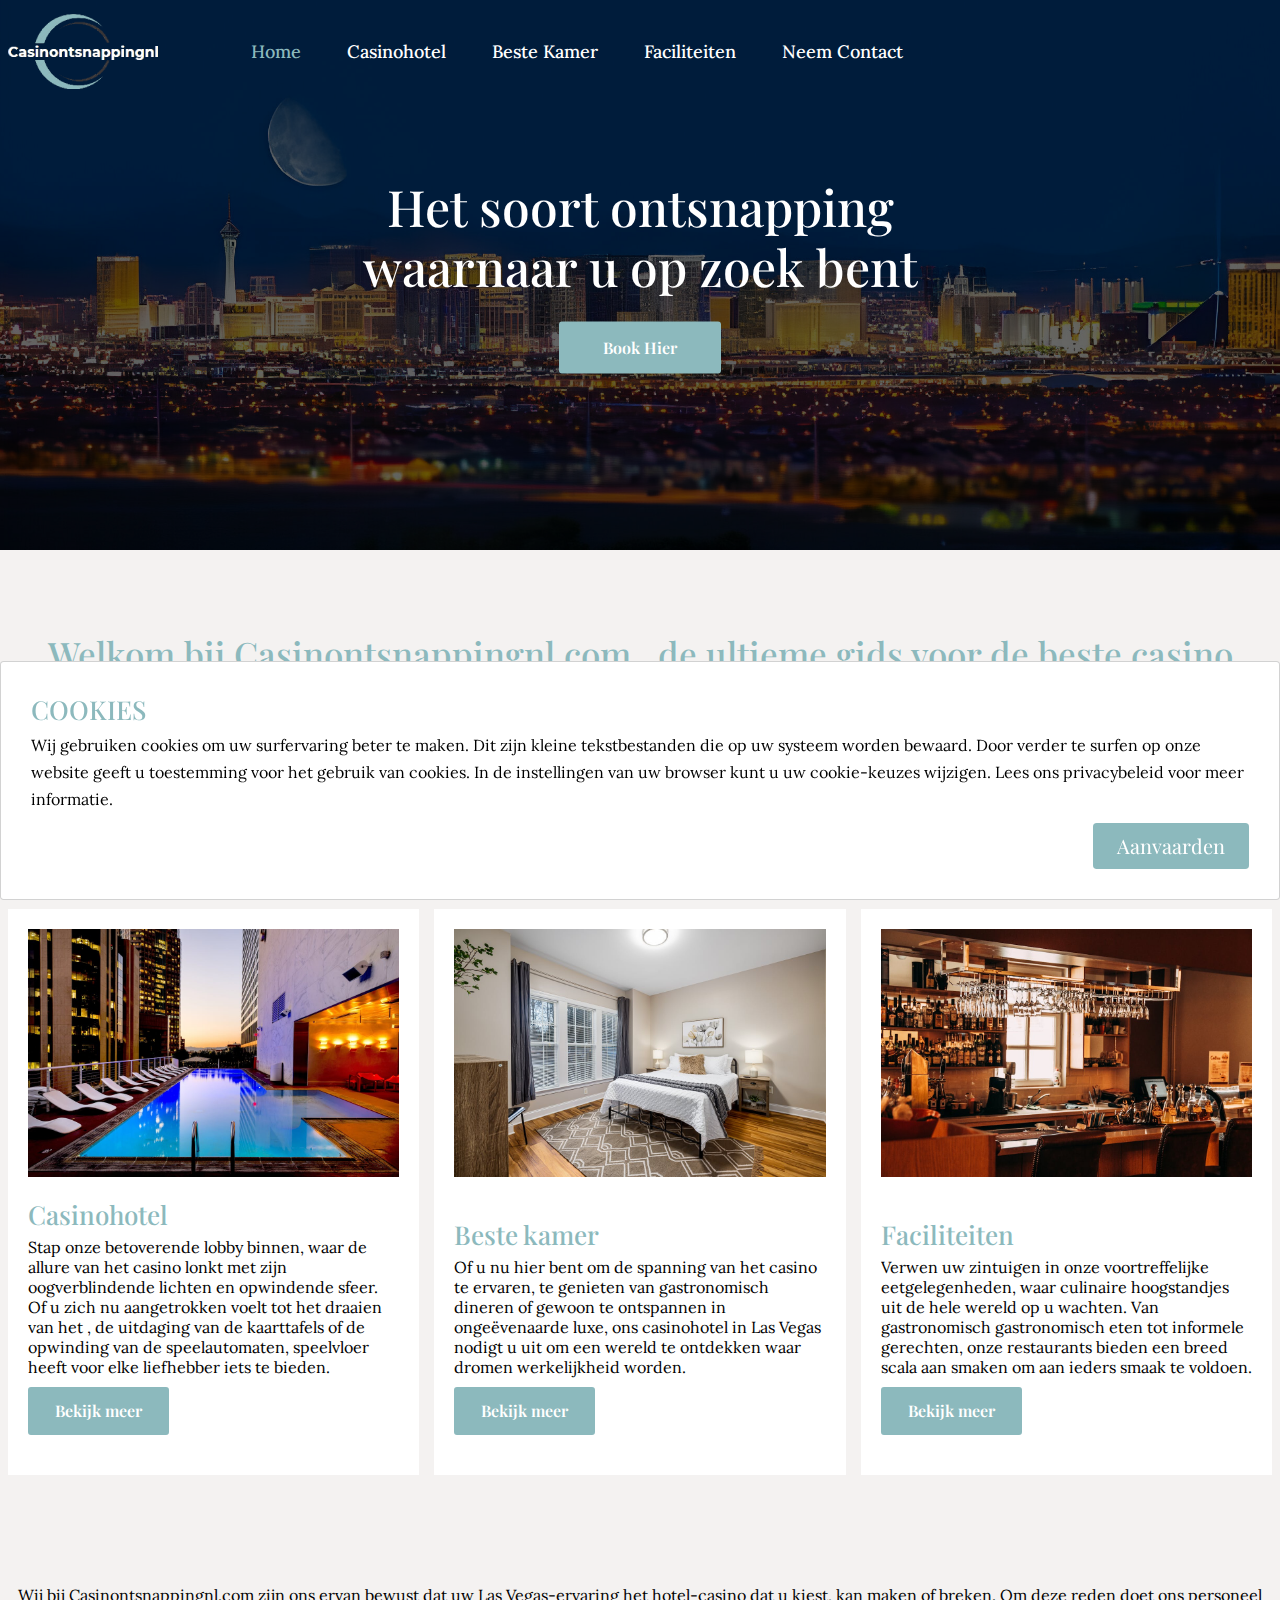
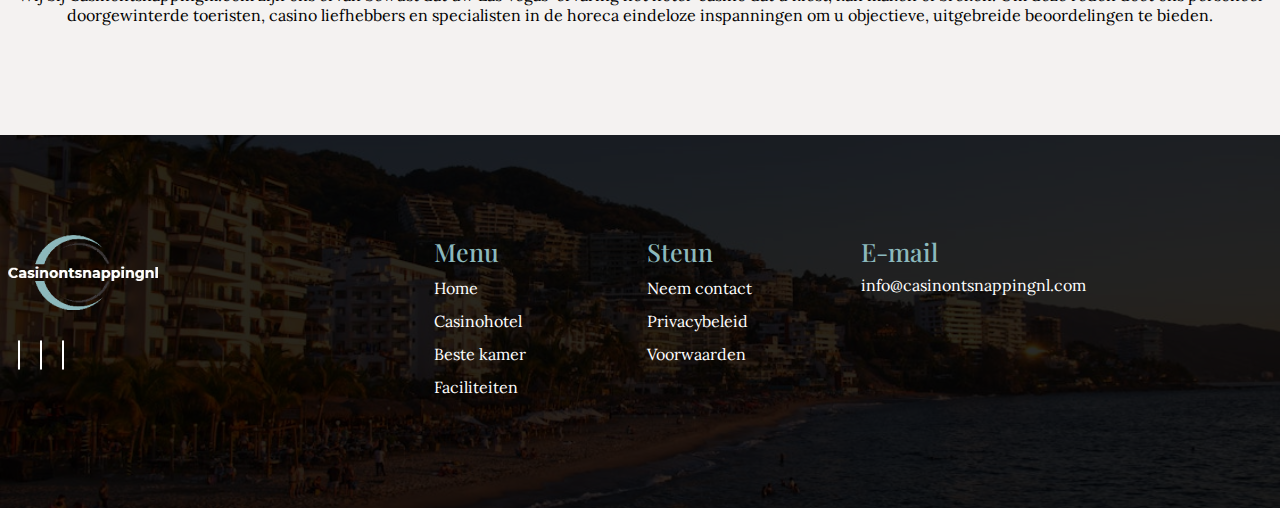
<file: index.html>
<!doctype html>
<html lang="en">

<head>
  <meta charset="utf-8">
  <meta name="viewport" content="width=device-width, initial-scale=1">
  <link rel="stylesheet" href="https://cdnjs.cloudflare.com/ajax/libs/font-awesome/6.4.0/css/all.min.css"
    integrity="sha512-iecdLmaskl7CVkqkXNQ/ZH/XLlvWZOJyj7Yy7tcenmpD1ypASozpmT/E0iPtmFIB46ZmdtAc9eNBvH0H/ZpiBw=="
    crossorigin="anonymous" referrerpolicy="no-referrer" />
  <link href="https://fonts.googleapis.com/css2?family=Playfair+Display:ital,wght@0,400..900;1,400..900&display=swap"
    rel="stylesheet">
  <link href="https://fonts.googleapis.com/css2?family=Lora:ital,wght@0,400..700;1,400..700&display=swap"
    rel="stylesheet">
  <link rel="stylesheet" href="css/bootstrap.css">
  <link rel="stylesheet" href="css/style.css">
  <link rel="stylesheet" href="css/responsive.css">
  <link rel="icon" href="images/favicon.png" type="image/x-icon">
  <title>Home</title>
</head>

<body>
  <!-- site-header start -->
  <header class="site-header">
    <div class="container">
      <div class="headerflex">
        <div class="site-logo">
          <a href="index.html"><img src="images/header-logo.png" alt="site-logo"></a>
        </div>

        <nav class="site-nav">
          <ul>
            <li><a href="index.html" class=" menu active">Home</a></li>
            <li><a href="casino-hotel.html">Casinohotel</a></li>
            <li><a href="best-room.html"> Beste kamer</a></li>
            <li><a href="facilities.html"> Faciliteiten</a></li>
            <li><a href="contact-us.html">Neem contact </a></li>
            <li class="closed-menu">
              <a href="#">×</a>
            </li>
          </ul>
        </nav>
      </div>

      <div class="menu-toggle">
        <div class="bar-1"></div>
        <div class="bar-2"></div>
        <div class="bar-3"></div>
      </div>


    </div>
  </header>
  <!-- site header end -->

  <!-- site banner start -->
  <div class="homebanner banner">
    <div class="container">
      <div class="row">
        <div class="col-12">
          <div class="bannertitle">
            <h1>Het soort ontsnapping waarnaar u op zoek bent
            </h1>
            <div class="primary-btn top">
              <a href="https://www.booking.com/index.html?aid=8073942" target="_blank">Book Hier</a>
            </div>
          </div>
        </div>
      </div>
    </div>

  </div>
  <!-- site banner end -->

  <!-- site toptext start -->
  <div class="toptext home">
    <div class="container">
      <div class="row">
        <div class="col-12">
          <h2>Welkom bij Casinontsnappingnl.com , de ultieme gids voor de beste casino hotel recensies
            in Las Vegas!</h2>
          <p>Bent u op zoek naar de ideale casino hotel ervaring voor een reis naar de heldere stad Las
            Vegas? Je kunt nergens anders kijken! Uw one-stop-shop voor diepgaande evaluaties,
            voorkennis en professionele suggesties om ervoor te zorgen dat uw reis naar Las Vegas
            niets minder dan spectaculair is, is Casinontsnappingnl.com.</p>
          <p>In onze rapporten vindt u alles wat u moet weten, inclusief de kwaliteit van de faciliteiten en
            accommodatie. We behandelen elk aspect en geven u een overzicht van de voor- en
            nadelen van elk hotel-casino.
          </p>
        </div>
      </div>
    </div>
  </div>
  <!-- site toptext end -->

  <!-- site homecard start -->
  <div class="homecard">
    <div class="container">
      <div class="row">
        <div class="col-lg-4 col-md-6 col-sm-12">
          <div class="homecard-card">
            <div class="homecard-inner">
              <a href="casino-hotel.html"><img src="images/homecard1.jpeg" alt="homecard1"></a>
              <div class="homecard-content">
                <h3>Casinohotel</h3>
                <p>Stap onze betoverende lobby binnen, waar de allure van het casino lonkt met zijn oogverblindende
                  lichten en opwindende sfeer. Of u zich nu aangetrokken voelt tot het draaien van het , de uitdaging
                  van de kaarttafels of de opwinding van de speelautomaten, speelvloer heeft voor elke liefhebber iets
                  te bieden.</p>
                <div class="primary-btn">
                  <a href="casino-hotel.html" target="_blank">Bekijk meer</a>
                </div>
              </div>
            </div>
          </div>
        </div>
        <div class="col-lg-4 col-md-6 col-sm-12">
          <div class="homecard-card">
            <div class="homecard-inner">
              <a href="best-room.html"><img src="images/homecard2.jpeg" alt="homecard2"></a>
              <div class="homecard-content">
                <h3>Beste kamer</h3>
                <p>Of u nu hier bent om de spanning van het casino te ervaren, te genieten van gastronomisch dineren of
                  gewoon te ontspannen in ongeëvenaarde luxe, ons casinohotel in Las Vegas nodigt u uit om een wereld te
                  ontdekken waar dromen werkelijkheid worden.</p>
                <div class="primary-btn">
                  <a href="best-room.html" target="_blank">Bekijk meer</a>
                </div>
              </div>
            </div>
          </div>
        </div>
        <div class="col-lg-4 col-md-6 col-sm-12">
          <div class="homecard-card">
            <div class="homecard-inner">
              <a href="facilities.html"><img src="images/homecard3.jpeg" alt="homecard3"></a>
              <div class="homecard-content">
                <h3>Faciliteiten</h3>
                <p>Verwen uw zintuigen in onze voortreffelijke eetgelegenheden, waar culinaire hoogstandjes uit de hele
                  wereld op u wachten. Van gastronomisch gastronomisch eten tot informele gerechten, onze restaurants
                  bieden een breed scala aan smaken om aan ieders smaak te voldoen.</p>
                <div class="primary-btn">
                  <a href="facilities.html" target="_blank">Bekijk meer</a>
                </div>
              </div>
            </div>
          </div>
        </div>
      </div>
    </div>
  </div>
  <!-- site homecard end -->

  <!-- site toptext start -->
  <div class="toptext bottom">
    <div class="container">
      <div class="row">
        <div class="col-12">
          <p> <!-- site toptext start -->
          <div class="toptext">
            <div class="container">
              <div class="row">
                <div class="col-12">
                  <p>Wij bij Casinontsnappingnl.com zijn ons ervan bewust dat uw Las Vegas-ervaring het
                    hotel-casino dat u kiest, kan maken of breken. Om deze reden doet ons personeel
                    doorgewinterde toeristen, casino liefhebbers en specialisten in de horeca eindeloze
                    inspanningen om u objectieve, uitgebreide beoordelingen te bieden.</p>
                </div>
              </div>
            </div>
          </div>
          <!-- site toptext end -->
        </div>
      </div>
    </div>
  </div>
  <!-- site toptext end -->

  <!-- site footer start -->
  <div class="footer">
    <div class="container">
      <div class="row">
        <div class="col-lg-4 col-md-4 col-sm-12">
          <div class="footer-logo">
            <a href="index.html"><img src="images/header-logo.png" alt="footerlogo" class="img-fluid"></a>
          </div>
          <div class="social-signals">
            <i class="fa-brands fa-facebook-f"></i>
            <i class="fa-brands fa-instagram"></i>
            <i class="fa-brands fa-twitter"></i>
          </div>
        </div>
        <div class="col-lg-2 col-md-2 col-sm-12">
          <div class="footer-links">
            <h3>Menu</h3>
            <ul>
              <li><a href="index.html">Home</a></li>
              <li><a href="casino-hotel.html">Casinohotel</a></li>
              <li><a href="best-room.html"> Beste kamer </a></li>
              <li><a href="facilities.html"> Faciliteiten</a></li>
            </ul>
          </div>
        </div>
        <div class="col-lg-2 col-md-2 col-sm-12">
          <div class="footer-links">
            <h3>Steun</h3>
            <ul>
              <li><a href="contact-us.html">Neem contact </a></li>
              <li><a href="privacy-policy.html">Privacybeleid</a></li>
              <li><a href="terms-conditions.html">Voorwaarden</a></li>
            </ul>
          </div>
        </div>
        <div class="col-lg-4 col-md-4 col-sm-12">
          <div class="footer-adresse">
            <h3>E-mail</h3>
            <div class="footer-mails">
              <div class="mails-names">
                <i aria-hidden="true" class="fas fa-envelope"></i><a href="mailto:info@casinontsnappingnl.com">
                  info@casinontsnappingnl.com</a>
              </div>
            </div>
          </div>
        </div>
      </div>
    </div>
  </div>
  <!-- site footer end -->

  <!--cookies start -->
  <div class="card cookie-alert show">
    <div class="card-body p-5">
      <h3>COOKIES</h3>
      <p>Wij gebruiken cookies om uw surfervaring beter te maken. Dit zijn kleine tekstbestanden die
        op uw systeem worden bewaard. Door verder te surfen op onze website geeft u
        toestemming voor het gebruik van cookies. In de instellingen van uw browser kunt u uw
        cookie-keuzes wijzigen. Lees ons privacybeleid voor meer informatie.</p>
      <div class="btn-toolbar justify-content-end">
        <a href="#" class="btn btn-primary accept-cookies">Aanvaarden</a>
      </div>
    </div>
  </div>
  <!--cookies end -->


  <script src="js/bootstrap.js"></script>
  <script src="js/jquery.js"></script>
  <script src="js/owl.carousel.js"></script>


  <script>
    $(document).ready(function () {
      $(".menu-toggle").click(function () {
        $("body").addClass("toggle");
      });
    });

    $(document).ready(function () {
      $(".closed-menu").click(function () {
        $("body").removeClass("toggle");
      });
    });
  </script>

  <script>
    $(document).ready(function () {
      $(window).scroll(function () {
        var header = $("header");
        header.toggleClass("sticky", $(window).scrollTop() > 0);
      });
    });
  </script>

  <script>
    (function () {
      "use strict";

      var cookieAlert = document.querySelector(".cookie-alert");
      var acceptCookies = document.querySelector(".accept-cookies");

      cookieAlert.offsetHeight;

      if (!getCookie("acceptCookies")) {
        cookieAlert.classList.add("show");
      }

      acceptCookies.addEventListener("click", function () {
        setCookie("acceptCookies", true, 60);
        cookieAlert.classList.remove("show");
      });
    })();


    function setCookie(cname, cvalue, exdays) {
      var d = new Date();
      d.setTime(d.getTime() + (exdays * 24 * 60 * 60 * 1000));
      var expires = "expires=" + d.toUTCString();
      document.cookie = cname + "=" + cvalue + ";" + expires + ";path=/";
    }

    function getCookie(cname) {
      var name = cname + "=";
      var decodedCookie = decodeURIComponent(document.cookie);
      var ca = decodedCookie.split(';');
      for (var i = 0; i < ca.length; i++) {
        var c = ca[i];
        while (c.charAt(0) === ' ') {
          c = c.substring(1);
        }
        if (c.indexOf(name) === 0) {
          return c.substring(name.length, c.length);
        }
      }
      return "";
    }
  </script>



</body>

</html>
</file>
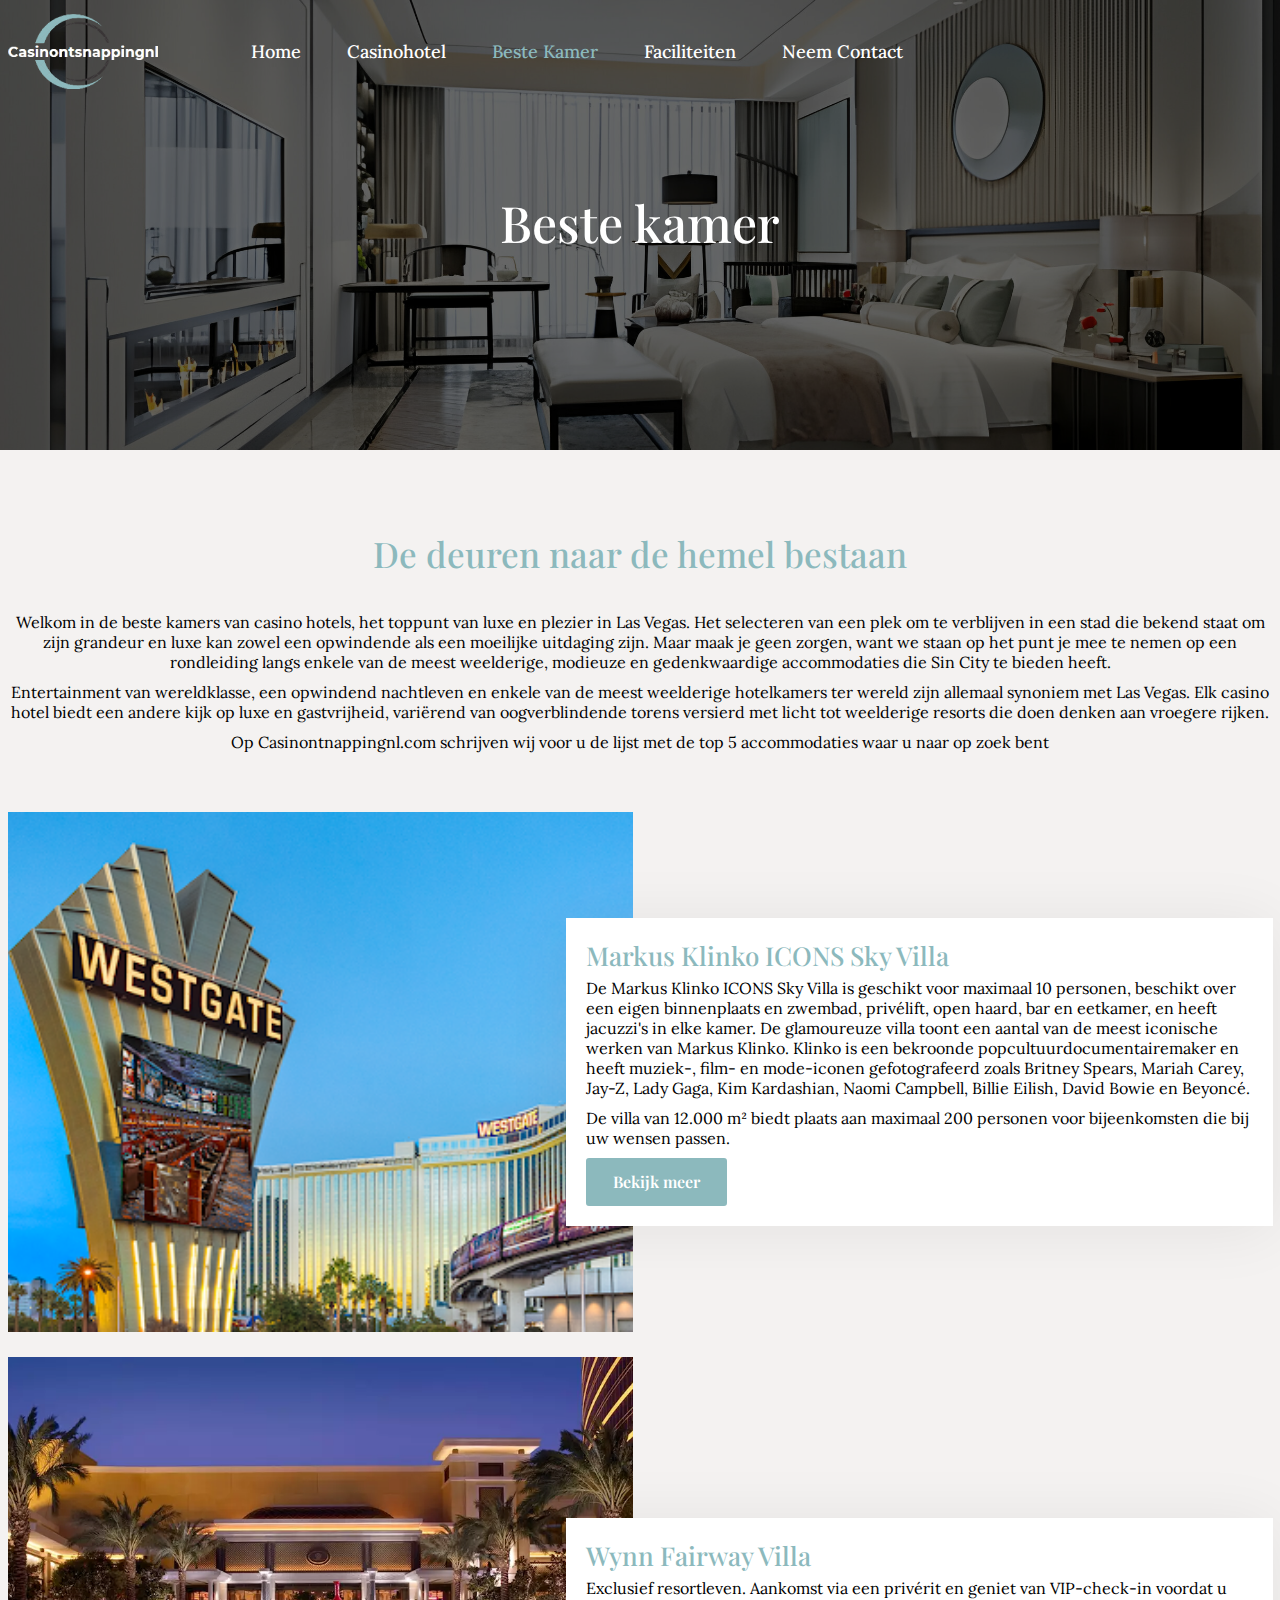
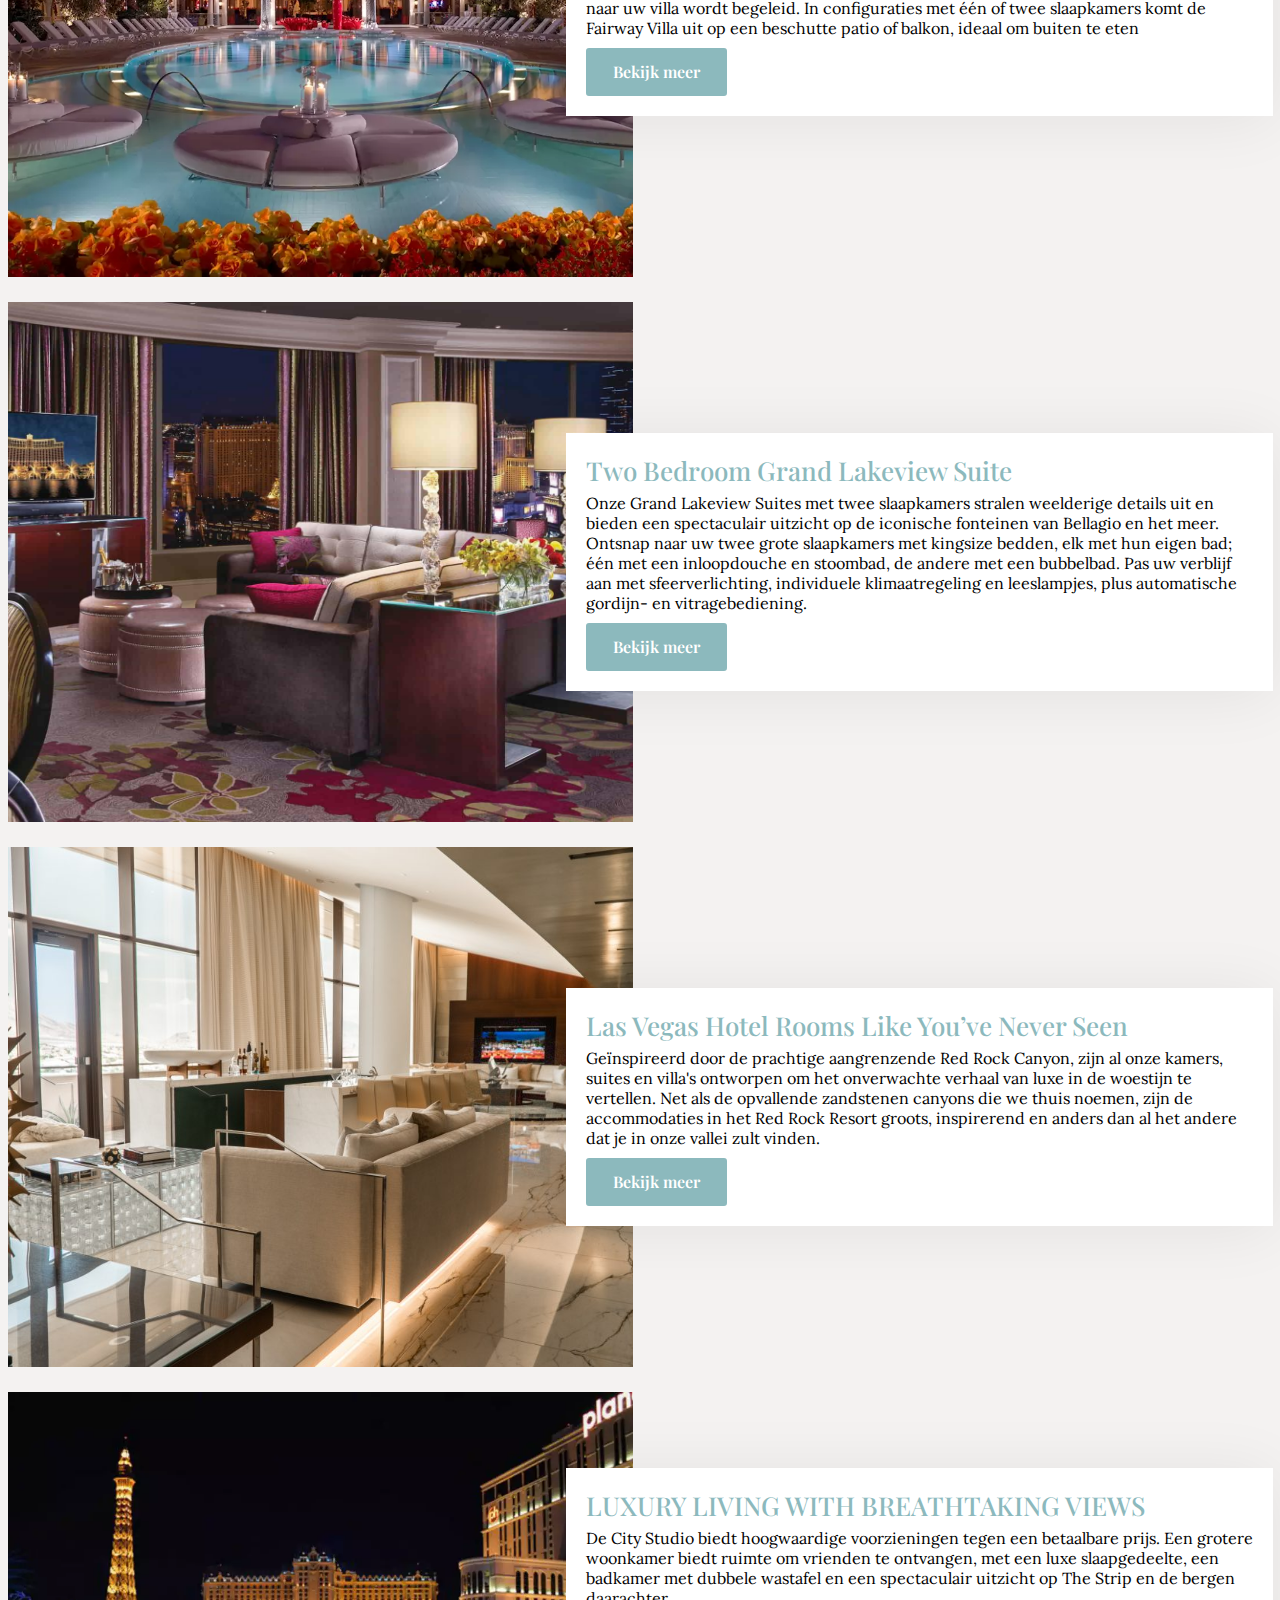
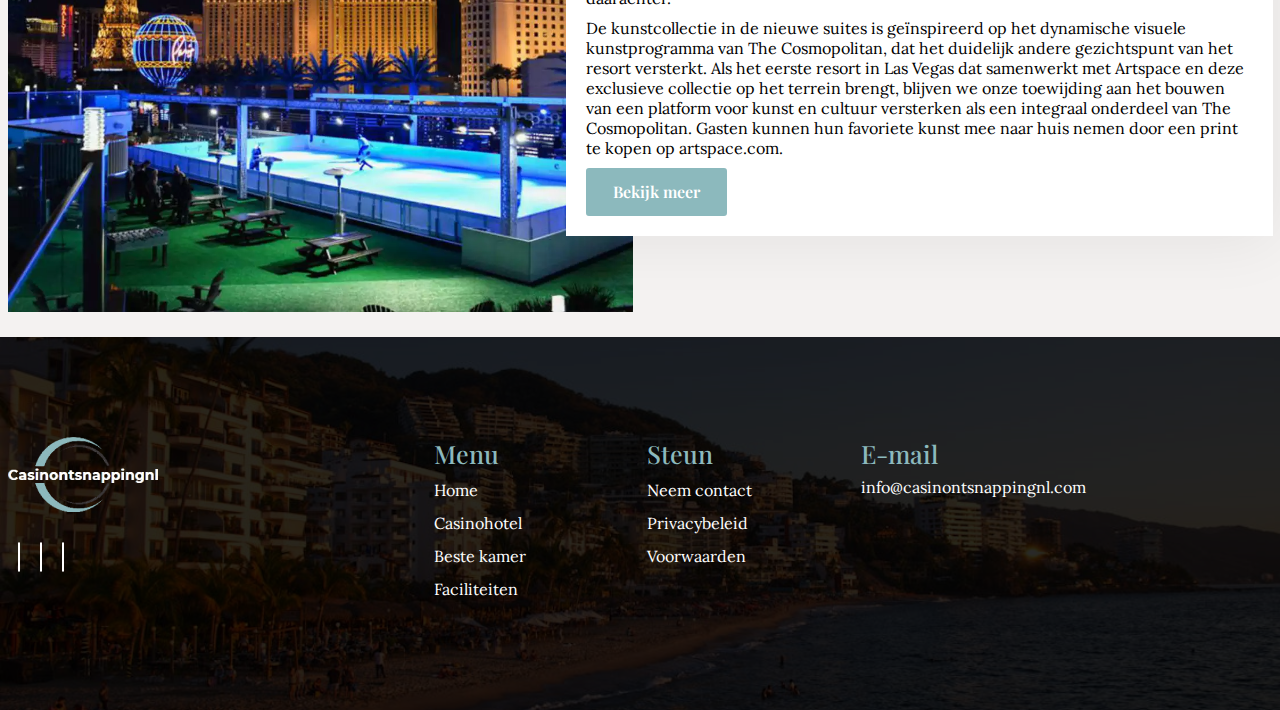
<file: best-room.html>
<!doctype html>
<html lang="en">

<head>
    <meta charset="utf-8">
    <meta name="viewport" content="width=device-width, initial-scale=1">
    <link rel="stylesheet" href="https://cdnjs.cloudflare.com/ajax/libs/font-awesome/6.4.0/css/all.min.css"
        integrity="sha512-iecdLmaskl7CVkqkXNQ/ZH/XLlvWZOJyj7Yy7tcenmpD1ypASozpmT/E0iPtmFIB46ZmdtAc9eNBvH0H/ZpiBw=="
        crossorigin="anonymous" referrerpolicy="no-referrer" />
    <link href="https://fonts.googleapis.com/css2?family=Playfair+Display:ital,wght@0,400..900;1,400..900&display=swap"
        rel="stylesheet">
    <link href="https://fonts.googleapis.com/css2?family=Lora:ital,wght@0,400..700;1,400..700&display=swap"
        rel="stylesheet">
    <link rel="stylesheet" href="css/bootstrap.css">
    <link rel="stylesheet" href="css/style.css">
    <link rel="stylesheet" href="css/responsive.css">
    <link rel="icon" href="images/favicon.png" type="image/x-icon">
    <title>Beste kamer</title>
</head>

<body>
    <!-- site-header start -->
    <header class="site-header">
        <div class="container">
            <div class="headerflex">
                <div class="site-logo">
                    <a href="index.html"><img src="images/header-logo.png" alt="site-logo"></a>
                </div>

                <nav class="site-nav">
                    <ul>
                        <li><a href="index.html">Home</a></li>
                        <li><a href="casino-hotel.html">Casinohotel</a></li>
                        <li><a href="best-room.html" class=" menu active"> Beste kamer</a></li>
                        <li><a href="facilities.html">Faciliteiten</a></li>
                        <li><a href="contact-us.html">Neem contact </a></li>
                        <li class="closed-menu">
                            <a href="#">×</a>
                        </li>
                    </ul>
                </nav>
            </div>

            <div class="menu-toggle">
                <div class="bar-1"></div>
                <div class="bar-2"></div>
                <div class="bar-3"></div>
            </div>


        </div>
    </header>
    <!-- site header end -->

    <!-- site casinohotelbanner start -->
    <div class="besthotel banner">
        <div class="container">
            <div class="row">
                <div class="col-12">
                    <div class="bannertitle">
                        <h1>Beste kamer</h1>
                    </div>
                </div>
            </div>
        </div>
    </div>
    <!-- site casinohotelbanner end -->

    <!-- site toptext start -->
    <div class="toptext">
        <div class="container">
            <div class="row">
                <div class="col-12">
                    <h2>De deuren naar de hemel bestaan</h2>
                    <p class="text-center">Welkom in de beste kamers van casino hotels, het toppunt van luxe en plezier
                        in Las Vegas.
                        Het selecteren van een plek om te verblijven in een stad die bekend staat om zijn grandeur
                        en luxe kan zowel een opwindende als een moeilijke uitdaging zijn. Maar maak je geen
                        zorgen, want we staan op het punt je mee te nemen op een rondleiding langs enkele van de
                        meest weelderige, modieuze en gedenkwaardige accommodaties die Sin City te bieden
                        heeft.</p>
                    <p class="text-center">Entertainment van wereldklasse, een opwindend nachtleven en enkele van de
                        meest
                        weelderige hotelkamers ter wereld zijn allemaal synoniem met Las Vegas. Elk casino hotel
                        biedt een andere kijk op luxe en gastvrijheid, variërend van oogverblindende torens versierd
                        met licht tot weelderige resorts die doen denken aan vroegere rijken.
                    </p>
                    <p class="text-center">Op Casinontnappingnl.com schrijven wij voor u de lijst met de top 5
                        accommodaties waar u
                        naar op zoek bent</p>
                </div>
            </div>
        </div>
    </div>
    <!-- site toptext end -->

    <!-- site casinohotelcard start -->
    <div class="casinohotel-main">
        <div class="container">
            <div class="casinohotelgap">
                <div class="row">
                    <div class="col-lg-6 col-md-6 col-sm-12">
                        <div class="casinohotel-card">
                            <img src="images/bestroomcard1.jpg" alt="bestroomcard1" class="img-fluid">
                        </div>
                    </div>
                    <div class="col-lg-6 col-md-6 col-sm-12">
                        <div class="casinohotel-content">
                            <div class="casinohotel-inner">
                                <h3>Markus Klinko ICONS Sky Villa</h3>
                                <p>De Markus Klinko ICONS Sky Villa is geschikt voor maximaal 10 personen, beschikt over
                                    een eigen
                                    binnenplaats en zwembad, privélift, open haard, bar en eetkamer, en heeft jacuzzi's
                                    in elke kamer. De
                                    glamoureuze villa toont een aantal van de meest iconische werken van Markus Klinko.
                                    Klinko is een
                                    bekroonde popcultuurdocumentairemaker en heeft muziek-, film- en mode-iconen
                                    gefotografeerd
                                    zoals Britney Spears, Mariah Carey, Jay-Z, Lady Gaga, Kim Kardashian, Naomi
                                    Campbell, Billie
                                    Eilish, David Bowie en Beyoncé.
                                </p>
                                <p>De villa van 12.000 m² biedt plaats aan maximaal 200 personen voor bijeenkomsten die
                                    bij uw
                                    wensen passen.</p>
                                <div class="primary-btn">
                                    <a href="https://be.synxis.com/?_ga-ft=1bxpI2.0.0.0.0.2sm6AE-BcL-4t6-8af-Mt1z7tG4.0.0&_ga=2.12918270.899750302.1710172480-1396360059.1710172480&_gl=1*1ieg2i0*_ga*MTM5NjM2MDA1OS4xNzEwMTcyNDgw*_ga_Z5K7TGE5FM*MTcxMDE3MjQ3OS4xLjEuMTcxMDE3NTIxNS40Mi4wLjA.&adult=1&arrive=2024-03-11&chain=19007&child=0&currency=USD&depart=2024-03-12&dest=LAS-VEGAS&hotel=67577&level=hotel&locale=en-US&rooms=1"
                                        target="_blank">Bekijk meer</a>
                                </div>
                            </div>
                        </div>
                    </div>
                </div>
            </div>
            <div class="casinohotelgap">
                <div class="row">
                    <div class="col-lg-6 col-md-6 col-sm-12">
                        <div class="casinohotel-card">
                            <img src="images/bestroomcard2.webp" alt="bestroomcard2" class="img-fluid">
                        </div>
                    </div>
                    <div class="col-lg-6 col-md-6 col-sm-12">
                        <div class="casinohotel-content">
                            <div class="casinohotel-inner">
                                <h3>Wynn Fairway Villa</h3>
                                <p>Exclusief resortleven. Aankomst via een privérit en geniet van VIP-check-in voordat u
                                    naar uw villa
                                    wordt begeleid. In configuraties met één of twee slaapkamers komt de Fairway Villa
                                    uit op een
                                    beschutte patio of balkon, ideaal om buiten te eten</p>
                                <div class="primary-btn">
                                    <a href="https://www.wynnlasvegas.com/rooms-and-suites/wynn-tower-suites/wynn-fairway-villa"
                                        target="_blank">Bekijk meer</a>
                                </div>
                            </div>
                        </div>
                    </div>
                </div>
            </div>
            <div class="casinohotelgap">
                <div class="row">
                    <div class="col-lg-6 col-md-6 col-sm-12">
                        <div class="casinohotel-card">
                            <img src="images/bestroomcard3.jpg" alt="bestroomcard3" class="img-fluid">
                        </div>
                    </div>
                    <div class="col-lg-6 col-md-6 col-sm-12">
                        <div class="casinohotel-content">
                            <div class="casinohotel-inner">
                                <h3>Two Bedroom Grand Lakeview Suite
                                </h3>
                                <p>Onze Grand Lakeview Suites met twee slaapkamers stralen weelderige details uit en
                                    bieden een
                                    spectaculair uitzicht op de iconische fonteinen van Bellagio en het meer. Ontsnap
                                    naar uw twee grote
                                    slaapkamers met kingsize bedden, elk met hun eigen bad; één met een inloopdouche en
                                    stoombad,
                                    de andere met een bubbelbad. Pas uw verblijf aan met sfeerverlichting, individuele
                                    klimaatregeling en
                                    leeslampjes, plus automatische gordijn- en vitragebediening.
                                </p>
                                <div class="primary-btn">
                                    <a href="https://bellagio.mgmresorts.com/en/hotel/two-bedroom-grand-lakeview-suite.html"
                                        target="_blank">Bekijk meer</a>
                                </div>
                            </div>
                        </div>
                    </div>
                </div>
            </div>
            <div class="casinohotelgap">
                <div class="row">
                    <div class="col-lg-6 col-md-6 col-sm-12">
                        <div class="casinohotel-card">
                            <img src="images/bestroomcard4.jpg" alt="bestroomcard4" class="img-fluid">
                        </div>
                    </div>
                    <div class="col-lg-6 col-md-6 col-sm-12">
                        <div class="casinohotel-content">
                            <div class="casinohotel-inner">
                                <h3>Las Vegas Hotel Rooms Like You’ve Never Seen</h3>
                                <p>Geïnspireerd door de prachtige aangrenzende Red Rock Canyon, zijn al onze kamers,
                                    suites en
                                    villa's ontworpen om het onverwachte verhaal van luxe in de woestijn te vertellen.
                                    Net als de
                                    opvallende zandstenen canyons die we thuis noemen, zijn de accommodaties in het Red
                                    Rock Resort
                                    groots, inspirerend en anders dan al het andere dat je in onze vallei zult vinden.
                                </p>
                                <div class="primary-btn">
                                    <a href="https://www.redrockresort.com/stay/" target="_blank">Bekijk meer</a>
                                </div>
                            </div>
                        </div>
                    </div>
                </div>
            </div>
            <div class="casinohotelgap">
                <div class="row">
                    <div class="col-lg-6 col-md-6 col-sm-12">
                        <div class="casinohotel-card">
                            <img src="images/bestroomcard5.webp" alt="bestroomcard5" class="img-fluid">
                        </div>
                    </div>
                    <div class="col-lg-6 col-md-6 col-sm-12">
                        <div class="casinohotel-content">
                            <div class="casinohotel-inner">
                                <h3>LUXURY LIVING WITH BREATHTAKING VIEWS
                                </h3>
                                <p>De City Studio biedt hoogwaardige voorzieningen tegen een betaalbare prijs. Een
                                    grotere woonkamer
                                    biedt ruimte om vrienden te ontvangen, met een luxe slaapgedeelte, een badkamer met
                                    dubbele
                                    wastafel en een spectaculair uitzicht op The Strip en de bergen daarachter.
                                </p>
                                <p>De kunstcollectie in de nieuwe suites is geïnspireerd op het dynamische visuele
                                    kunstprogramma van
                                    The Cosmopolitan, dat het duidelijk andere gezichtspunt van het resort versterkt.
                                    Als het eerste resort
                                    in Las Vegas dat samenwerkt met Artspace en deze exclusieve collectie op het terrein
                                    brengt, blijven
                                    we onze toewijding aan het bouwen van een platform voor kunst en cultuur versterken
                                    als een
                                    integraal onderdeel van The Cosmopolitan. Gasten kunnen hun favoriete kunst mee naar
                                    huis nemen
                                    door een print te kopen op artspace.com.</p>
                                <div class="primary-btn">
                                    <a href="https://www.cosmopolitanlasvegas.com/resort/rooms-suites/city-studio"
                                        target="_blank">Bekijk meer</a>
                                </div>
                            </div>
                        </div>
                    </div>
                </div>
            </div>
        </div>
    </div>
    <!-- site casinohotelcard end -->

    <!-- site footer start -->
    <div class="footer">
        <div class="container">
            <div class="row">
                <div class="col-lg-4 col-md-4 col-sm-12">
                    <div class="footer-logo">
                        <a href="index.html"><img src="images/header-logo.png" alt="footerlogo" class="img-fluid"></a>
                    </div>
                    <div class="social-signals">
                        <i class="fa-brands fa-facebook-f"></i>
                        <i class="fa-brands fa-instagram"></i>
                        <i class="fa-brands fa-twitter"></i>
                    </div>
                </div>
                <div class="col-lg-2 col-md-2 col-sm-12">
                    <div class="footer-links">
                        <h3>Menu</h3>
                        <ul>
                            <li><a href="index.html">Home</a></li>
                            <li><a href="casino-hotel.html">Casinohotel</a></li>
                            <li><a href="best-room.html"> Beste kamer </a></li>
                            <li><a href="facilities.html"> Faciliteiten</a></li>
                        </ul>
                    </div>
                </div>
                <div class="col-lg-2 col-md-2 col-sm-12">
                    <div class="footer-links">
                        <h3>Steun</h3>
                        <ul>
                            <li><a href="contact-us.html">Neem contact </a></li>
                            <li><a href="privacy-policy.html">Privacybeleid</a></li>
                            <li><a href="terms-conditions.html">Voorwaarden</a></li>
                        </ul>
                    </div>
                </div>
                <div class="col-lg-4 col-md-4 col-sm-12">
                    <div class="footer-adresse">
                        <h3>E-mail</h3>
                        <div class="footer-mails">
                            <div class="mails-names">
                                <i aria-hidden="true" class="fas fa-envelope"></i><a
                                    href="mailto:info@casinontsnappingnl.com">
                                    info@casinontsnappingnl.com</a>
                            </div>
                        </div>
                    </div>
                </div>
            </div>
        </div>
    </div>
    <!-- site footer end -->



    <script src="js/bootstrap.js"></script>
    <script src="js/jquery.js"></script>
    <script src="js/owl.carousel.js"></script>


    <script>
        $(document).ready(function () {
            $(".menu-toggle").click(function () {
                $("body").addClass("toggle");
            });
        });

        $(document).ready(function () {
            $(".closed-menu").click(function () {
                $("body").removeClass("toggle");
            });
        });
    </script>

    <script>
        $(document).ready(function () {
            $(window).scroll(function () {
                var header = $("header");
                header.toggleClass("sticky", $(window).scrollTop() > 0);
            });
        });
    </script>



</body>

</html>
</file>
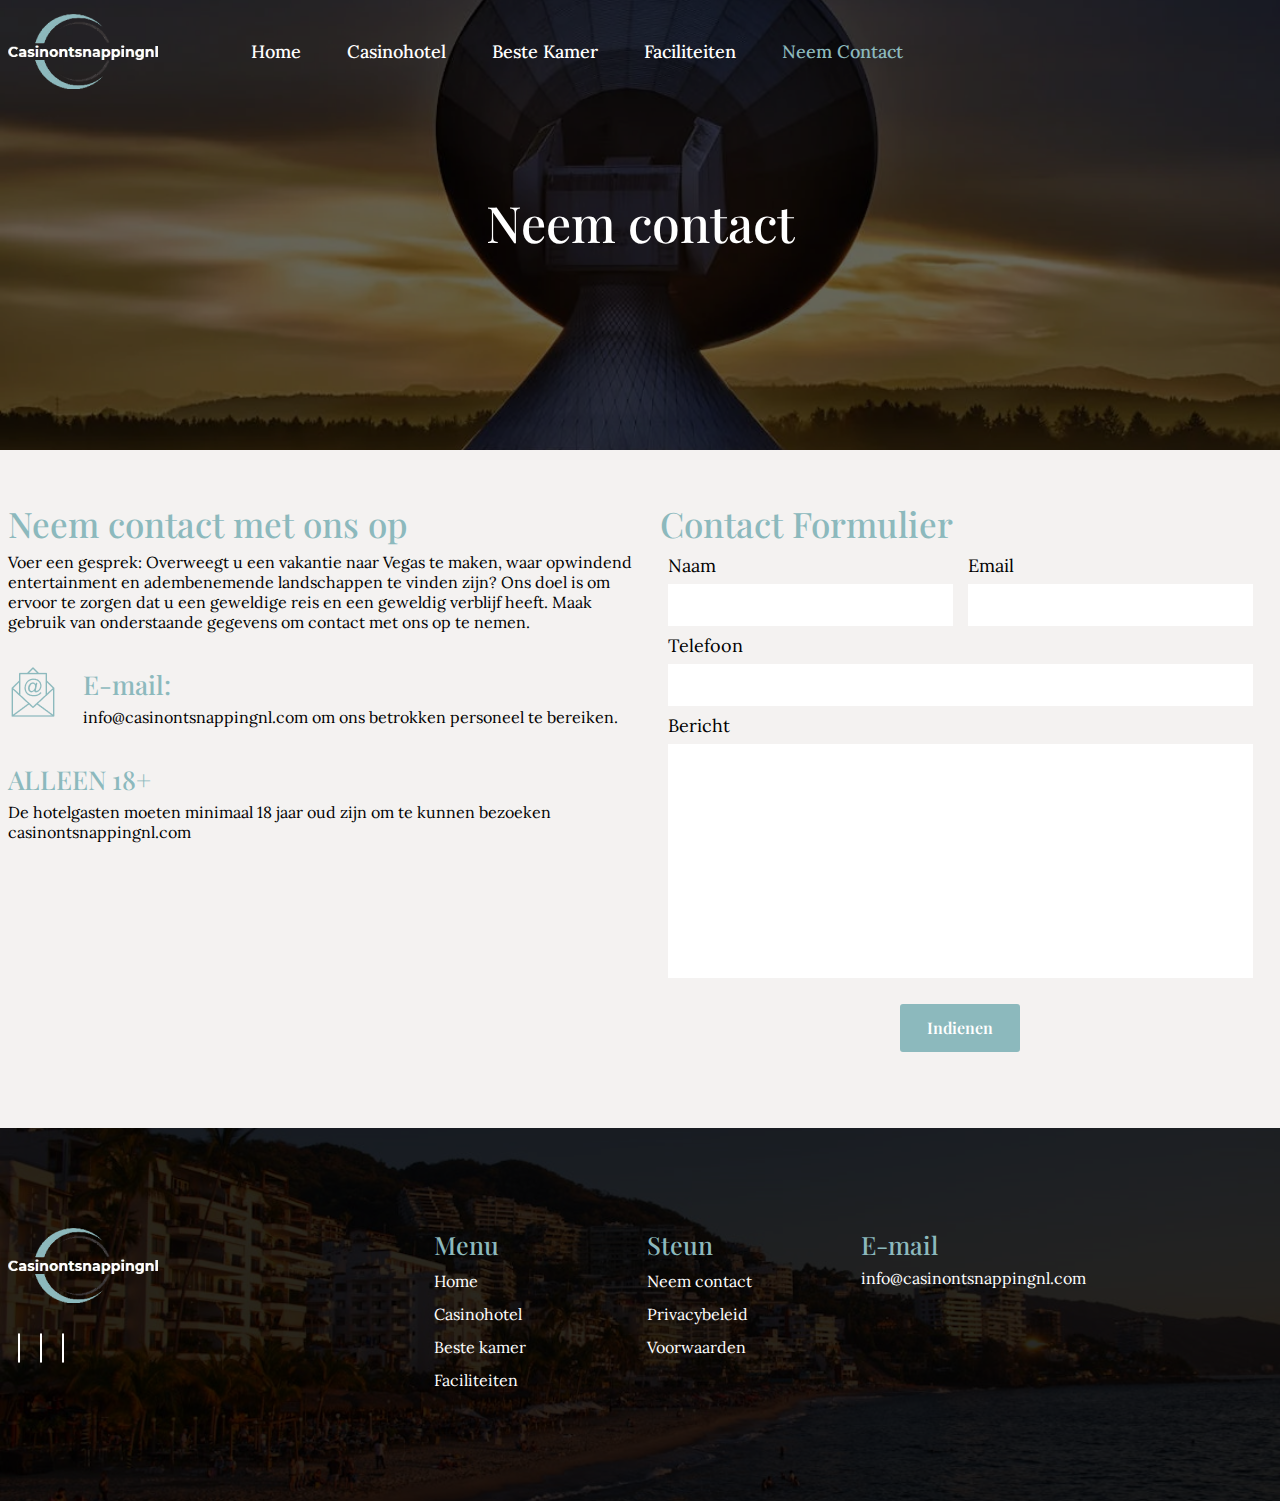
<file: contact-us.html>
<!doctype html>
<html lang="en">

<head>
    <meta charset="utf-8">
    <meta name="viewport" content="width=device-width, initial-scale=1">
    <link rel="stylesheet" href="https://cdnjs.cloudflare.com/ajax/libs/font-awesome/6.4.0/css/all.min.css"
        integrity="sha512-iecdLmaskl7CVkqkXNQ/ZH/XLlvWZOJyj7Yy7tcenmpD1ypASozpmT/E0iPtmFIB46ZmdtAc9eNBvH0H/ZpiBw=="
        crossorigin="anonymous" referrerpolicy="no-referrer" />
    <link href="https://fonts.googleapis.com/css2?family=Playfair+Display:ital,wght@0,400..900;1,400..900&display=swap"
        rel="stylesheet">
    <link href="https://fonts.googleapis.com/css2?family=Lora:ital,wght@0,400..700;1,400..700&display=swap"
        rel="stylesheet">
    <link rel="stylesheet" href="css/bootstrap.css">
    <link rel="stylesheet" href="css/style.css">
    <link rel="stylesheet" href="css/responsive.css">
    <link rel="icon" href="images/favicon.png" type="image/x-icon">
    <title>Neem contact</title>
</head>

<body>
    <!-- site-header start -->
    <header class="site-header">
        <div class="container">
            <div class="headerflex">
                <div class="site-logo">
                    <a href="index.html"><img src="images/header-logo.png" alt="site-logo"></a>
                </div>

                <nav class="site-nav">
                    <ul>
                        <li><a href="index.html">Home</a></li>
                        <li><a href="casino-hotel.html">Casinohotel</a></li>
                        <li><a href="best-room.html"> Beste kamer</a></li>
                        <li><a href="facilities.html"> Faciliteiten</a></li>
                        <li><a href="contact-us.html" class="menu active">Neem contact</a></li>
                        <li class="closed-menu">
                            <a href="#">×</a>
                        </li>
                    </ul>
                </nav>
            </div>

            <div class="menu-toggle">
                <div class="bar-1"></div>
                <div class="bar-2"></div>
                <div class="bar-3"></div>
            </div>


        </div>
    </header>
    <!-- site header end -->

    <!-- site contactbanner start -->
    <div class="contactbanner banner">
        <div class="container">
            <div class="row">
                <div class="col-12">
                    <div class="bannertitle">
                        <h1>Neem contact</h1>
                    </div>
                </div>
            </div>
        </div>
    </div>
    <!-- site contactbanner end -->

    <!-- site contacttext start -->
    <div class="contactmain">
        <div class="container">
            <div class="row">
                <div class="col-lg-6 ">
                    <div class="contacttext">
                        <h2>Neem contact met ons op
                        </h2>
                        <p>Voer een gesprek: Overweegt u een vakantie naar Vegas te maken, waar opwindend
                            entertainment en adembenemende landschappen te vinden zijn? Ons doel is om ervoor te
                            zorgen dat u een geweldige reis en een geweldig verblijf heeft. Maak gebruik van
                            onderstaande gegevens om contact met ons op te nemen.
                        </p>
                        <div class="contactflex">
                            <img src="images/email-icon.png" alt="email-icon" class="img-fluid">
                            <div class="email-text">
                                <h3>E-mail:</h3>
                                <p>info@casinontsnappingnl.com om ons betrokken personeel te bereiken.</p>

                            </div>
                        </div>
                        <div class="email-downtext">
                            <h3>ALLEEN 18+ </h3>
                            <p>De hotelgasten moeten minimaal 18 jaar oud zijn om te kunnen bezoeken
                                casinontsnappingnl.com</p>
                        </div>

                    </div>
                </div>
                <div class="col-lg-6">
                    <div class="about_us_content">
                        <form action="....">
                            <div class="row">
                                <h2 class="text-start">Contact Formulier</h2>
                                <div class="col-md-6">
                                    <div class="form-group">
                                        <label for="text">Naam</label>
                                        <input type="text" id="text" class="input-control">
                                    </div>
                                </div>
                                <div class="col-md-6">
                                    <div class="form-group">
                                        <label for="email">Email</label>
                                        <input type="email" id="email" class="input-control">
                                    </div>
                                </div>
                            </div>
                            <div class="form-group">
                                <label for="phone">Telefoon</label>
                                <input type="tel" id="phone" class="input-control">
                            </div>

                            <div class="form-group">
                                <label for="message">Bericht</label>
                                <textarea name="Message" id="message" cols="20" rows="8"
                                    class="input-control"></textarea>
                            </div>

                            <div class="form-group text-center">
                                <button class="submit-btn">Indienen</button>
                            </div>
                        </form>
                    </div>
                </div>
            </div>
        </div>
    </div>
    <!-- site contacttext end -->

    <!-- site footer start -->
    <div class="footer">
        <div class="container">
            <div class="row">
                <div class="col-lg-4 col-md-4 col-sm-12">
                    <div class="footer-logo">
                        <a href="index.html"><img src="images/header-logo.png" alt="footerlogo" class="img-fluid"></a>
                    </div>
                    <div class="social-signals">
                        <i class="fa-brands fa-facebook-f"></i>
                        <i class="fa-brands fa-instagram"></i>
                        <i class="fa-brands fa-twitter"></i>
                    </div>
                </div>
                <div class="col-lg-2 col-md-2 col-sm-12">
                    <div class="footer-links">
                        <h3>Menu</h3>
                        <ul>
                            <li><a href="index.html">Home</a></li>
                            <li><a href="casino-hotel.html">Casinohotel</a></li>
                            <li><a href="best-room.html"> Beste kamer </a></li>
                            <li><a href="facilities.html"> Faciliteiten</a></li>
                        </ul>
                    </div>
                </div>
                <div class="col-lg-2 col-md-2 col-sm-12">
                    <div class="footer-links">
                        <h3>Steun</h3>
                        <ul>
                            <li><a href="contact-us.html">Neem contact </a></li>
                            <li><a href="privacy-policy.html">Privacybeleid</a></li>
                            <li><a href="terms-conditions.html">Voorwaarden</a></li>
                        </ul>
                    </div>
                </div>
                <div class="col-lg-4 col-md-4 col-sm-12">
                    <div class="footer-adresse">
                        <h3>E-mail</h3>
                        <div class="footer-mails">
                            <div class="mails-names">
                                <i aria-hidden="true" class="fas fa-envelope"></i><a
                                    href="mailto:info@casinontsnappingnl.com">
                                    info@casinontsnappingnl.com</a>
                            </div>
                        </div>
                    </div>
                </div>
            </div>
        </div>
    </div>
    <!-- site footer end -->

    <script src="js/bootstrap.js"></script>
    <script src="js/jquery.js"></script>
    <script src="js/owl.carousel.js"></script>


    <script>
        $(document).ready(function () {
            $(".menu-toggle").click(function () {
                $("body").addClass("toggle");
            });
        });

        $(document).ready(function () {
            $(".closed-menu").click(function () {
                $("body").removeClass("toggle");
            });
        });
    </script>

    <script>
        $(document).ready(function () {
            $(window).scroll(function () {
                var header = $("header");
                header.toggleClass("sticky", $(window).scrollTop() > 0);
            });
        });
    </script>




</body>

</html>
</file>
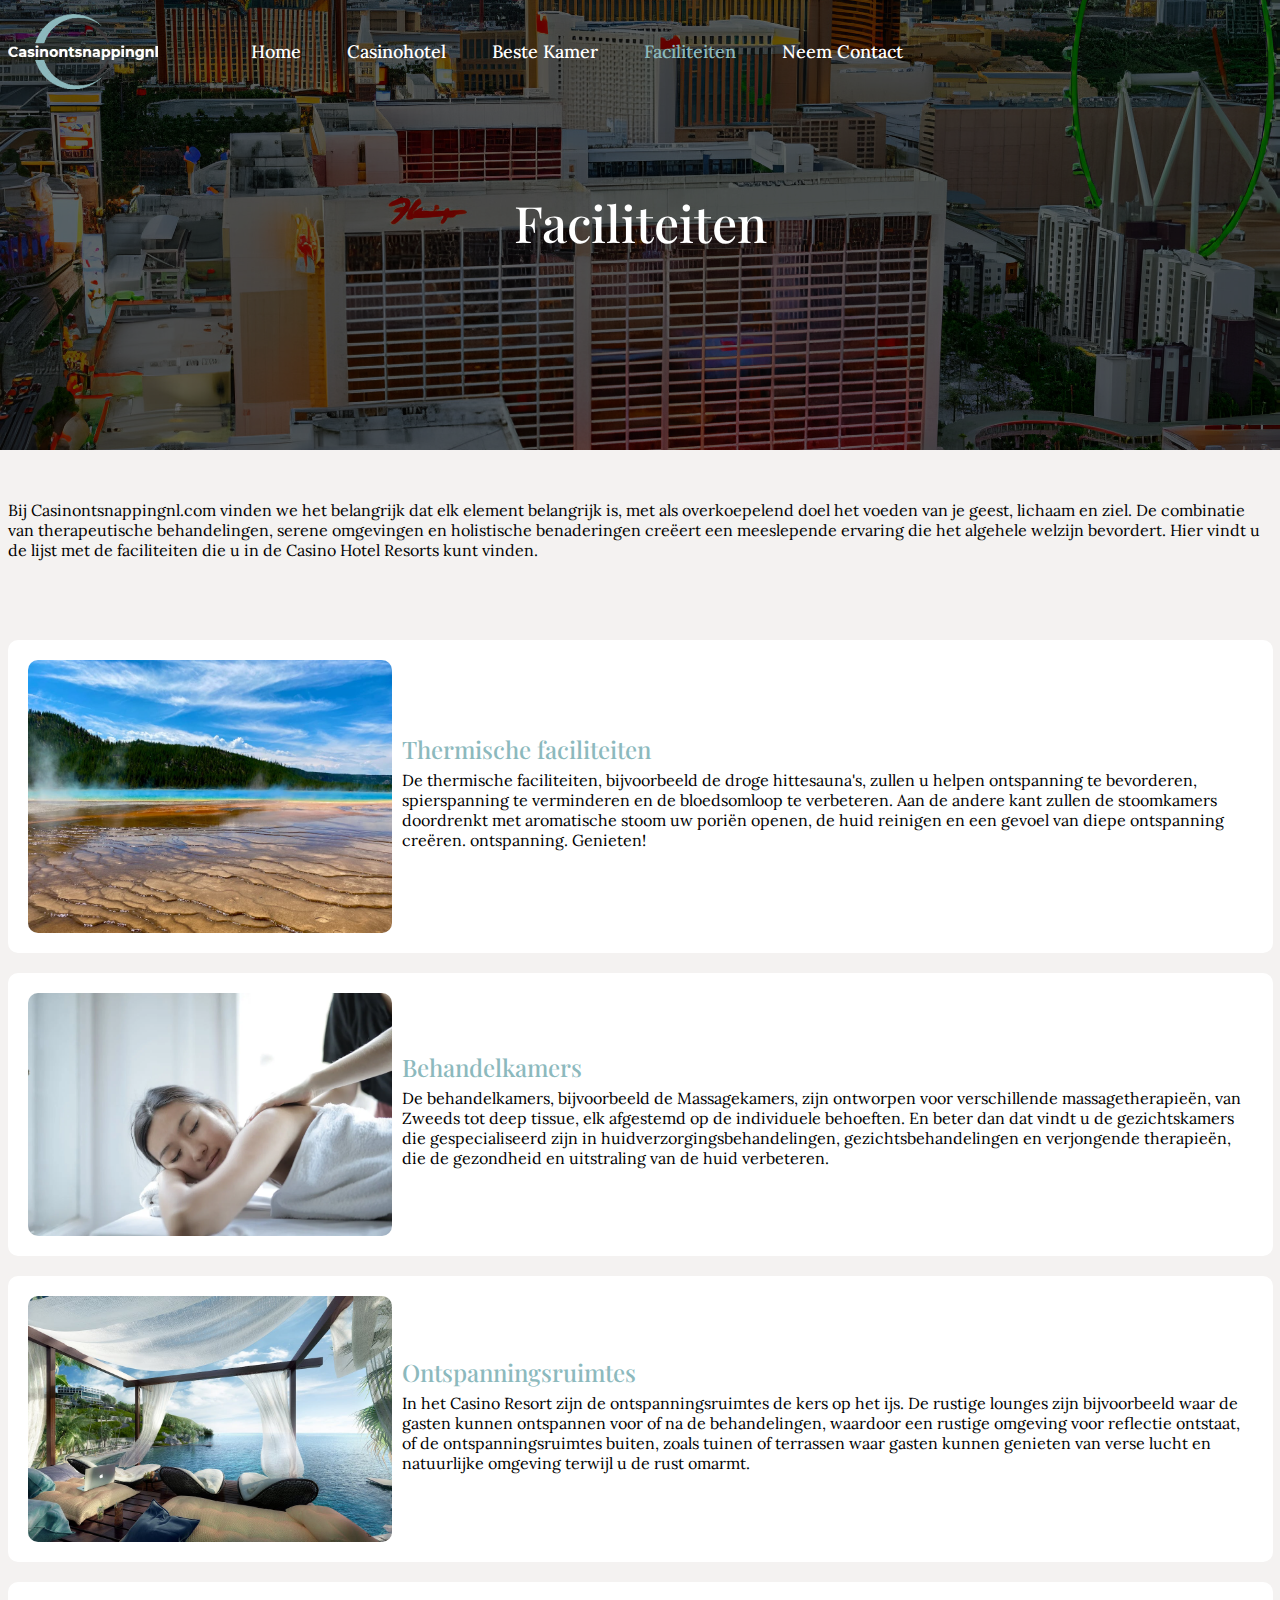
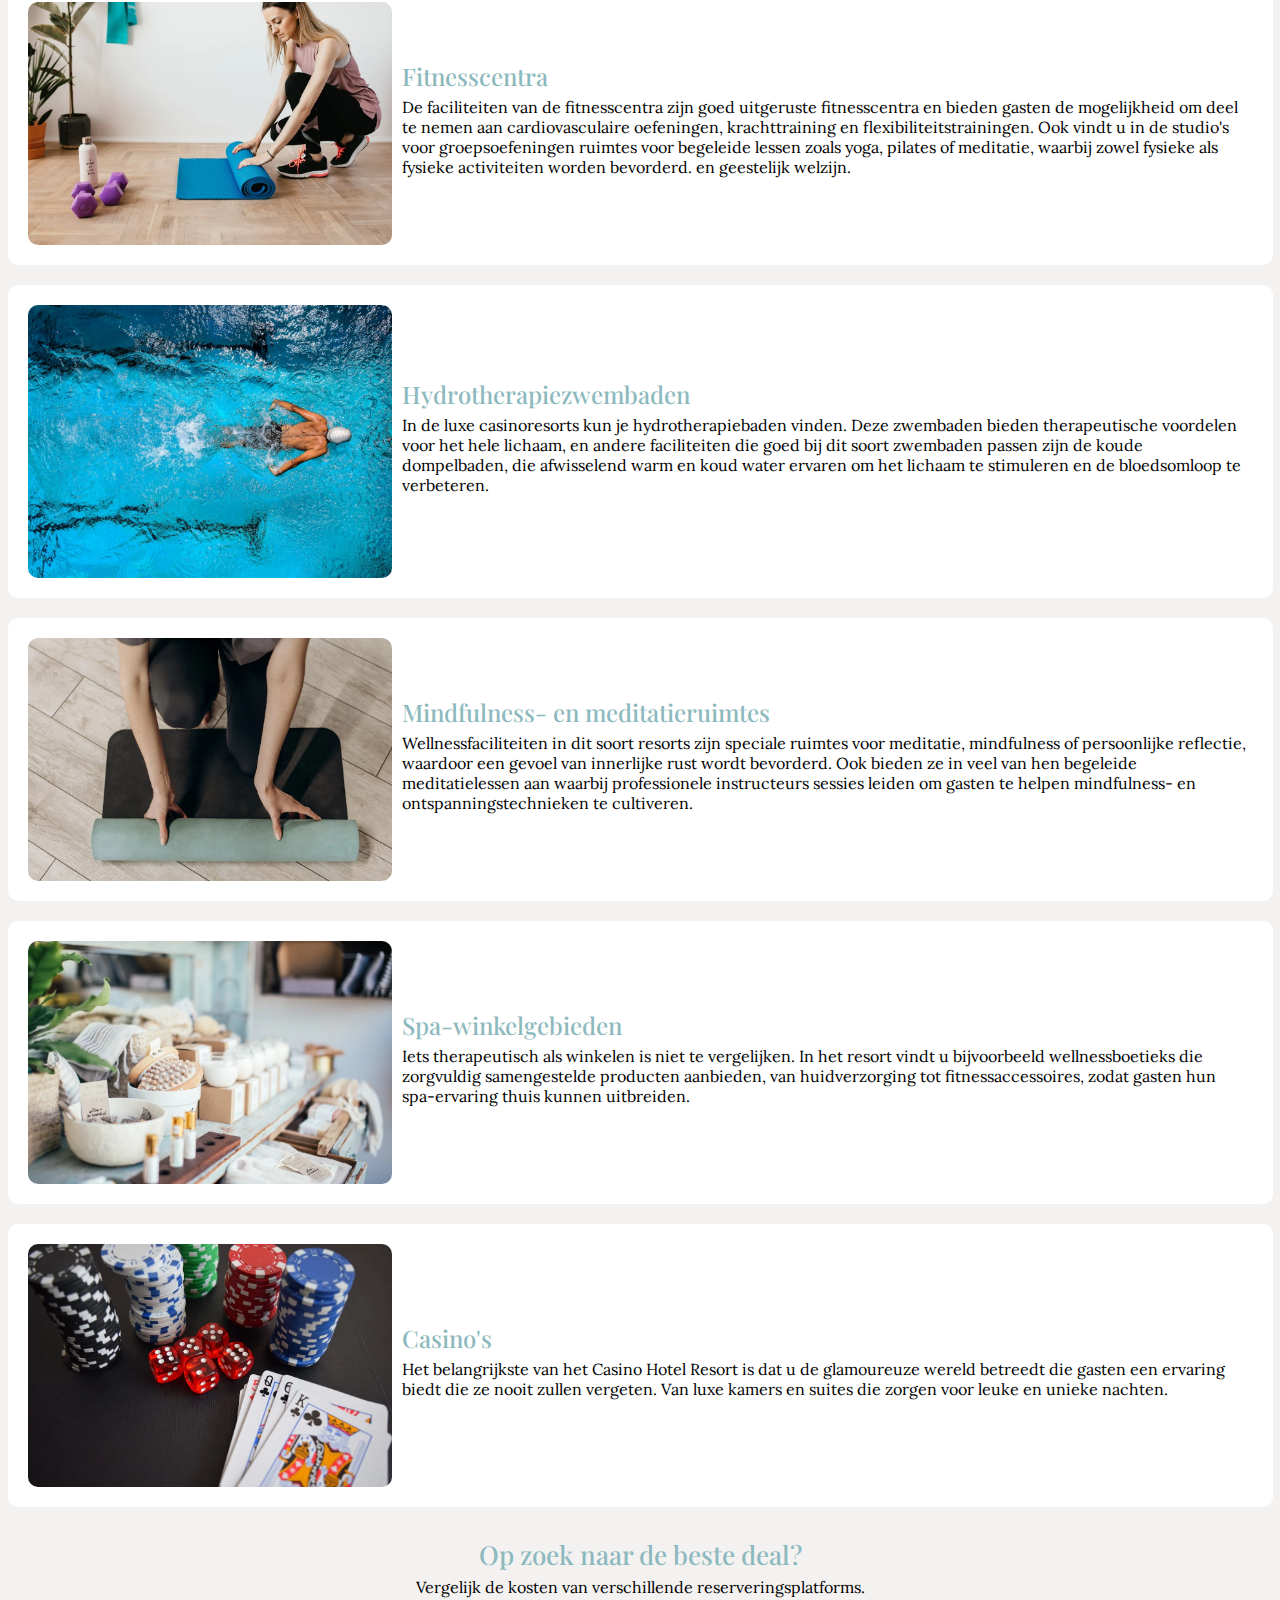
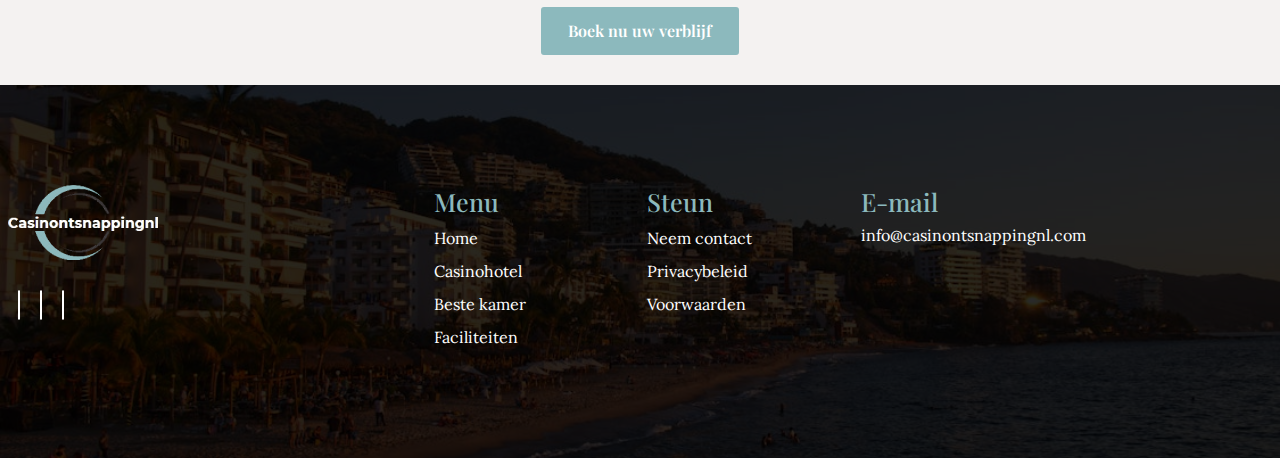
<file: facilities.html>
<!doctype html>
<html lang="en">

<head>
    <meta charset="utf-8">
    <meta name="viewport" content="width=device-width, initial-scale=1">
    <link rel="stylesheet" href="https://cdnjs.cloudflare.com/ajax/libs/font-awesome/6.4.0/css/all.min.css"
        integrity="sha512-iecdLmaskl7CVkqkXNQ/ZH/XLlvWZOJyj7Yy7tcenmpD1ypASozpmT/E0iPtmFIB46ZmdtAc9eNBvH0H/ZpiBw=="
        crossorigin="anonymous" referrerpolicy="no-referrer" />
    <link href="https://fonts.googleapis.com/css2?family=Playfair+Display:ital,wght@0,400..900;1,400..900&display=swap"
        rel="stylesheet">
    <link href="https://fonts.googleapis.com/css2?family=Lora:ital,wght@0,400..700;1,400..700&display=swap"
        rel="stylesheet">
    <link rel="stylesheet" href="css/bootstrap.css">
    <link rel="stylesheet" href="css/style.css">
    <link rel="stylesheet" href="css/responsive.css">
    <link rel="icon" href="images/favicon.png" type="image/x-icon">
    <title>Faciliteiten</title>
</head>

<body>
    <!-- site-header start -->
    <header class="site-header">
        <div class="container">
            <div class="headerflex">
                <div class="site-logo">
                    <a href="index.html"><img src="images/header-logo.png" alt="site-logo"></a>
                </div>

                <nav class="site-nav">
                    <ul>
                        <li><a href="index.html">Home</a></li>
                        <li><a href="casino-hotel.html">Casinohotel</a></li>
                        <li><a href="best-room.html"> Beste kamer</a></li>
                        <li><a href="facilities.html" class=" menu active">Faciliteiten</a></li>
                        <li><a href="contact-us.html">Neem contact </a></li>
                        <li class="closed-menu">
                            <a href="#">×</a>
                        </li>
                    </ul>
                </nav>
            </div>
            <div class="menu-toggle">
                <div class="bar-1"></div>
                <div class="bar-2"></div>
                <div class="bar-3"></div>
            </div>
        </div>
    </header>
    <!-- site header end -->

    <!-- site Faciliteitenhotelbanner start -->
    <div class="facilitieshotel banner">
        <div class="container">
            <div class="row">
                <div class="col-12">
                    <div class="bannertitle">
                        <h1>Faciliteiten</h1>
                    </div>
                </div>
            </div>
        </div>
    </div>
    <!-- site casinFaciliteitenbanner end -->

    <!-- site toptext start -->
    <div class="toptext">
        <div class="container">
            <div class="row">
                <div class="col-12">
                    <p>Bij Casinontsnappingnl.com vinden we het belangrijk dat elk element belangrijk is, met als
                        overkoepelend doel het voeden van je geest, lichaam en ziel. De combinatie van therapeutische
                        behandelingen, serene omgevingen en holistische benaderingen creëert een meeslepende ervaring
                        die het algehele welzijn bevordert. Hier vindt u de lijst met de faciliteiten die u in de Casino
                        Hotel
                        Resorts kunt vinden.
                    </p>
                </div>
            </div>
        </div>
    </div>
    <!-- site toptext end -->

    <!-- site facilitiespart start -->
    <div class="facilities-main">
        <div class="container">
            <div class="facilities-gap">
                <div class="row">
                    <div class="col-12">
                        <div class="facilities-content">
                            <div class="facilities-picture">
                                <img src="images/facilitiescard1.jpeg" class="img-fluid" alt="facilitiescard1">
                            </div>
                            <div class="facilities-text">
                                <h4>Thermische faciliteiten</h4>
                                <p>De thermische faciliteiten, bijvoorbeeld de droge hittesauna's, zullen u helpen
                                    ontspanning te
                                    bevorderen, spierspanning te verminderen en de bloedsomloop te verbeteren. Aan de
                                    andere kant
                                    zullen de stoomkamers doordrenkt met aromatische stoom uw poriën openen, de huid
                                    reinigen en
                                    een gevoel van diepe ontspanning creëren. ontspanning. Genieten!</p>
                            </div>
                        </div>
                    </div>
                </div>
            </div>
            <div class="facilities-gap">
                <div class="row">
                    <div class="col-12">
                        <div class="facilities-content">
                            <div class="facilities-picture">
                                <img src="images/facilitiescard2.webp" class="img-fluid" alt="facilitiescard2">
                            </div>
                            <div class="facilities-text">
                                <h4>Behandelkamers</h4>
                                <p>De behandelkamers, bijvoorbeeld de Massagekamers, zijn ontworpen voor verschillende
                                    massagetherapieën, van Zweeds tot deep tissue, elk afgestemd op de individuele
                                    behoeften. En beter
                                    dan dat vindt u de gezichtskamers die gespecialiseerd zijn in
                                    huidverzorgingsbehandelingen,
                                    gezichtsbehandelingen en verjongende therapieën, die de gezondheid en uitstraling
                                    van de huid
                                    verbeteren.</p>
                            </div>
                        </div>
                    </div>
                </div>
            </div>
            <div class="facilities-gap">
                <div class="row">
                    <div class="col-12">
                        <div class="facilities-content">
                            <div class="facilities-picture">
                                <img src="images/facilitiescard3.jpeg" class="img-fluid" alt="facilitiescard3">
                            </div>
                            <div class="facilities-text">
                                <h4>Ontspanningsruimtes</h4>
                                <p>In het Casino Resort zijn de ontspanningsruimtes de kers op het ijs. De rustige
                                    lounges zijn
                                    bijvoorbeeld waar de gasten kunnen ontspannen voor of na de behandelingen, waardoor
                                    een rustige
                                    omgeving voor reflectie ontstaat, of de ontspanningsruimtes buiten, zoals tuinen of
                                    terrassen waar
                                    gasten kunnen genieten van verse lucht en natuurlijke omgeving terwijl u de rust
                                    omarmt.
                                </p>
                            </div>
                        </div>
                    </div>
                </div>
            </div>
            <div class="facilities-gap">
                <div class="row">
                    <div class="col-12">
                        <div class="facilities-content">
                            <div class="facilities-picture">
                                <img src="images/facilitiescard4.webp" class="img-fluid" alt="facilitiescard4">
                            </div>
                            <div class="facilities-text">
                                <h4>Fitnesscentra</h4>
                                <p>De faciliteiten van de fitnesscentra zijn goed uitgeruste fitnesscentra en bieden
                                    gasten de
                                    mogelijkheid om deel te nemen aan cardiovasculaire oefeningen, krachttraining en
                                    flexibiliteitstrainingen. Ook vindt u in de studio's voor groepsoefeningen ruimtes
                                    voor begeleide lessen
                                    zoals yoga, pilates of meditatie, waarbij zowel fysieke als fysieke activiteiten
                                    worden bevorderd. en
                                    geestelijk welzijn.</p>
                            </div>
                        </div>
                    </div>
                </div>
            </div>
            <div class="facilities-gap">
                <div class="row">
                    <div class="col-12">
                        <div class="facilities-content">
                            <div class="facilities-picture">
                                <img src="images/facilitiescard5.jpeg" class="img-fluid" alt="facilitiescard5">
                            </div>
                            <div class="facilities-text">
                                <h4>Hydrotherapiezwembaden</h4>
                                <p>In de luxe casinoresorts kun je hydrotherapiebaden vinden. Deze zwembaden bieden
                                    therapeutische
                                    voordelen voor het hele lichaam, en andere faciliteiten die goed bij dit soort
                                    zwembaden passen zijn
                                    de koude dompelbaden, die afwisselend warm en koud water ervaren om het lichaam te
                                    stimuleren
                                    en de bloedsomloop te verbeteren.</p>
                            </div>
                        </div>
                    </div>
                </div>
            </div>
            <div class="facilities-gap">
                <div class="row">
                    <div class="col-12">
                        <div class="facilities-content">
                            <div class="facilities-picture">
                                <img src="images/facilitiescard6.webp" class="img-fluid" alt="facilitiescard6">
                            </div>
                            <div class="facilities-text">
                                <h4>Mindfulness- en meditatieruimtes</h4>
                                <p>Wellnessfaciliteiten in dit soort resorts zijn speciale ruimtes voor meditatie,
                                    mindfulness of
                                    persoonlijke reflectie, waardoor een gevoel van innerlijke rust wordt bevorderd. Ook
                                    bieden ze in veel
                                    van hen begeleide meditatielessen aan waarbij professionele instructeurs sessies
                                    leiden om gasten te
                                    helpen mindfulness- en ontspanningstechnieken te cultiveren.
                                </p>
                            </div>
                        </div>
                    </div>
                </div>
            </div>
            <div class="facilities-gap">
                <div class="row">
                    <div class="col-12">
                        <div class="facilities-content">
                            <div class="facilities-picture">
                                <img src="images/facilitiescard7..webp" class="img-fluid" alt="facilitiescard7">
                            </div>
                            <div class="facilities-text">
                                <h4>Spa-winkelgebieden</h4>
                                <p>Iets therapeutisch als winkelen is niet te vergelijken. In het resort vindt u
                                    bijvoorbeeld
                                    wellnessboetieks die zorgvuldig samengestelde producten aanbieden, van
                                    huidverzorging tot
                                    fitnessaccessoires, zodat gasten hun spa-ervaring thuis kunnen uitbreiden.
                                </p>
                            </div>
                        </div>
                    </div>
                </div>
            </div>
            <div class="facilities-gap">
                <div class="row">
                    <div class="col-12">
                        <div class="facilities-content">
                            <div class="facilities-picture">
                                <img src="images/facilitiescard8.webp" class="img-fluid" alt="facilitiescard8">
                            </div>
                            <div class="facilities-text">
                                <h4>Casino's</h4>
                                <p>Het belangrijkste van het Casino Hotel Resort is dat u de glamoureuze wereld betreedt
                                    die gasten
                                    een ervaring biedt die ze nooit zullen vergeten. Van luxe kamers en suites die
                                    zorgen voor leuke en
                                    unieke nachten.
                                </p>
                            </div>
                        </div>
                    </div>
                </div>
            </div>

            <div class="row py-5">
                <div class="facilities-bottom">
                    <h3>Op zoek naar de beste deal?</h3>
                    <p>Vergelijk de kosten van verschillende reserveringsplatforms.
                    </p>
                    <div class="primary-btn"> <a href="https://www.booking.com/index.html?aid=8073942"
                            target="_blank">Boek
                            nu uw verblijf</a></div>
                </div>
            </div>

        </div>
    </div>
    <!-- site facilitiespart end -->

    <!-- site footer start -->
    <div class="footer">
        <div class="container">
            <div class="row">
                <div class="col-lg-4 col-md-4 col-sm-12">
                    <div class="footer-logo">
                        <a href="index.html"><img src="images/header-logo.png" alt="footerlogo" class="img-fluid"></a>
                    </div>
                    <div class="social-signals">
                        <i class="fa-brands fa-facebook-f"></i>
                        <i class="fa-brands fa-instagram"></i>
                        <i class="fa-brands fa-twitter"></i>
                    </div>
                </div>
                <div class="col-lg-2 col-md-2 col-sm-12">
                    <div class="footer-links">
                        <h3>Menu</h3>
                        <ul>
                            <li><a href="index.html">Home</a></li>
                            <li><a href="casino-hotel.html">Casinohotel</a></li>
                            <li><a href="best-room.html"> Beste kamer </a></li>
                            <li><a href="facilities.html"> Faciliteiten</a></li>
                        </ul>
                    </div>
                </div>
                <div class="col-lg-2 col-md-2 col-sm-12">
                    <div class="footer-links">
                        <h3>Steun</h3>
                        <ul>
                            <li><a href="contact-us.html">Neem contact </a></li>
                            <li><a href="privacy-policy.html">Privacybeleid</a></li>
                            <li><a href="terms-conditions.html">Voorwaarden</a></li>
                        </ul>
                    </div>
                </div>
                <div class="col-lg-4 col-md-4 col-sm-12">
                    <div class="footer-adresse">
                        <h3>E-mail</h3>
                        <div class="footer-mails">
                            <div class="mails-names">
                                <i aria-hidden="true" class="fas fa-envelope"></i><a
                                    href="mailto:info@casinontsnappingnl.com">
                                    info@casinontsnappingnl.com</a>
                            </div>
                        </div>
                    </div>
                </div>
            </div>
        </div>
    </div>
    <!-- site footer end -->



    <script src="js/bootstrap.js"></script>
    <script src="js/jquery.js"></script>
    <script src="js/owl.carousel.js"></script>


    <script>
        $(document).ready(function () {
            $(".menu-toggle").click(function () {
                $("body").addClass("toggle");
            });
        });

        $(document).ready(function () {
            $(".closed-menu").click(function () {
                $("body").removeClass("toggle");
            });
        });
    </script>

    <script>
        $(document).ready(function () {
            $(window).scroll(function () {
                var header = $("header");
                header.toggleClass("sticky", $(window).scrollTop() > 0);
            });
        });
    </script>



</body>

</html>
</file>
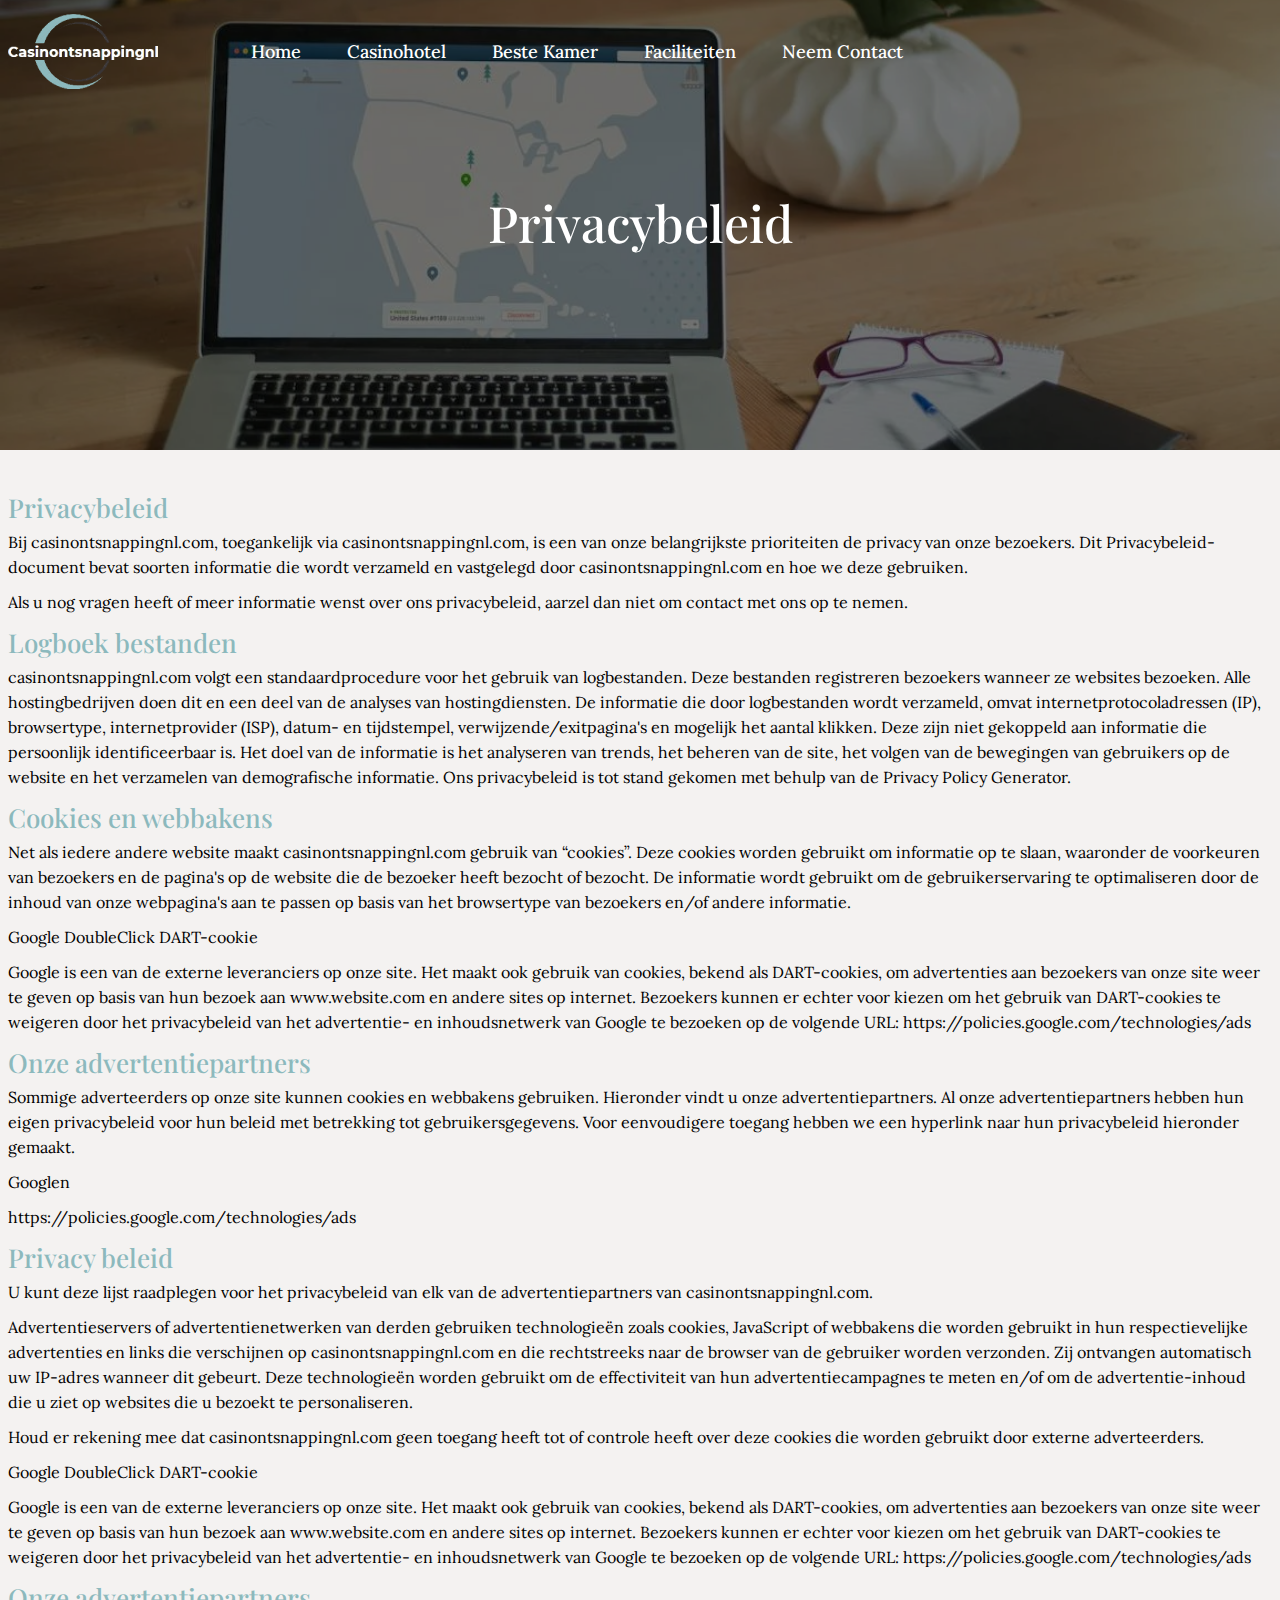
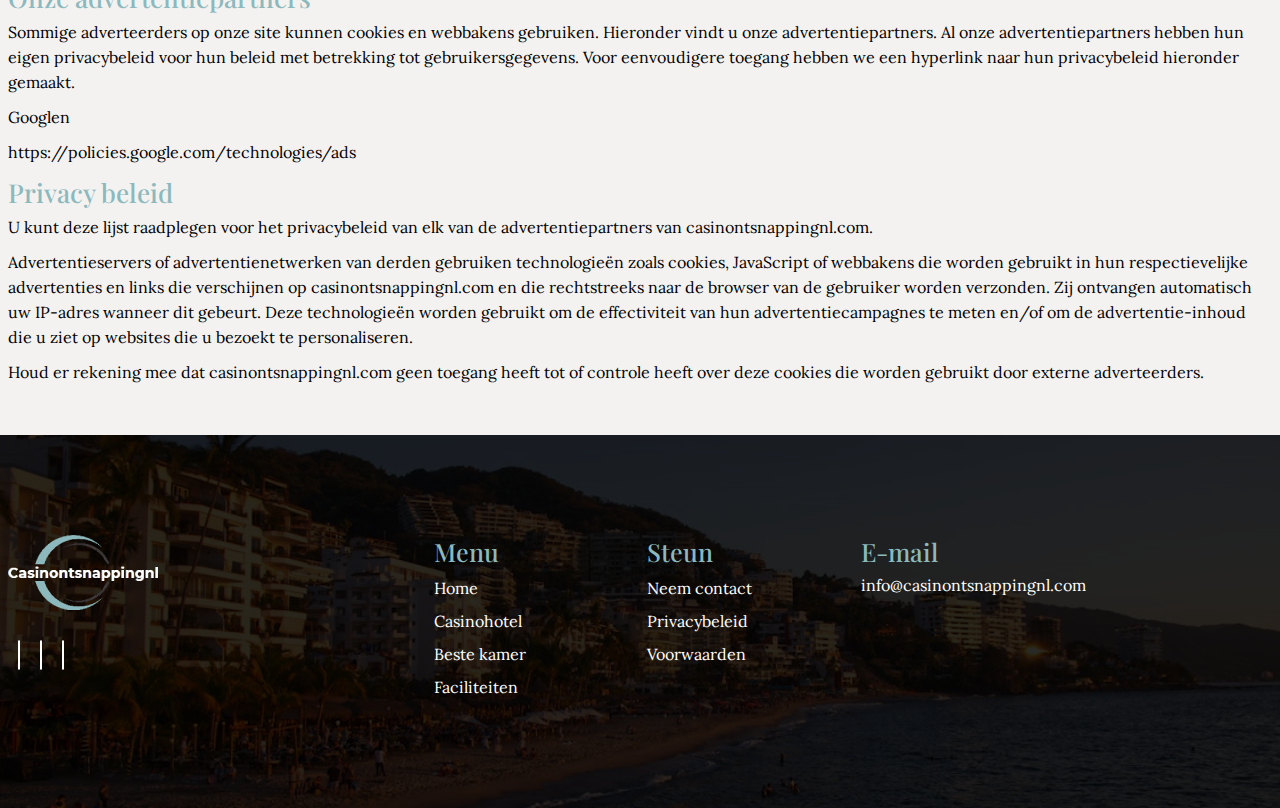
<file: privacy-policy.html>
<!doctype html>
<html lang="en">

<head>
    <meta charset="utf-8">
    <meta name="viewport" content="width=device-width, initial-scale=1">
    <link rel="stylesheet" href="https://cdnjs.cloudflare.com/ajax/libs/font-awesome/6.4.0/css/all.min.css"
        integrity="sha512-iecdLmaskl7CVkqkXNQ/ZH/XLlvWZOJyj7Yy7tcenmpD1ypASozpmT/E0iPtmFIB46ZmdtAc9eNBvH0H/ZpiBw=="
        crossorigin="anonymous" referrerpolicy="no-referrer" />
    <link href="https://fonts.googleapis.com/css2?family=Playfair+Display:ital,wght@0,400..900;1,400..900&display=swap"
        rel="stylesheet">
    <link href="https://fonts.googleapis.com/css2?family=Lora:ital,wght@0,400..700;1,400..700&display=swap"
        rel="stylesheet">
    <link rel="stylesheet" href="css/bootstrap.css">
    <link rel="stylesheet" href="css/style.css">
    <link rel="stylesheet" href="css/responsive.css">
    <link rel="icon" href="images/favicon.png" type="image/x-icon">
    <title>Privacybeleid</title>
</head>

<body>
    <!-- site-header start -->
    <header class="site-header">
        <div class="container">
            <div class="headerflex">
                <div class="site-logo">
                    <a href="index.html"><img src="images/header-logo.png" alt="site-logo"></a>
                </div>

                <nav class="site-nav">
                    <ul>
                        <li><a href="index.html">Home</a></li>
                        <li><a href="casino-hotel.html">Casinohotel</a></li>
                        <li><a href="best-room.html"> Beste kamer</a></li>
                        <li><a href="facilities.html"> Faciliteiten</a></li>
                        <li><a href="contact-us.html">Neem contact </a></li>
                        <li class="closed-menu">
                            <a href="#">×</a>
                        </li>
                    </ul>
                </nav>
            </div>

            <div class="menu-toggle">
                <div class="bar-1"></div>
                <div class="bar-2"></div>
                <div class="bar-3"></div>
            </div>


        </div>
    </header>
    <!-- site header end -->

    <!-- site privacybanner start -->
    <div class="privacy__section banner">
        <div class="container">
            <div class="row">
                <div class="col-lg-12">
                    <div class="banner__text">
                        <h1>Privacybeleid</h1>
                    </div>
                </div>
            </div>
        </div>
    </div>
    <!-- site privacybanner end -->

    <!-- site privacytext start -->
    <section class="privacy-policy">
        <div class="container">
            <div class="content-wrap">
                <h3>Privacybeleid</h3>
                <p>Bij casinontsnappingnl.com, toegankelijk via casinontsnappingnl.com, is een van onze
                    belangrijkste prioriteiten de privacy van onze bezoekers. Dit Privacybeleid-document bevat
                    soorten informatie die wordt verzameld en vastgelegd door casinontsnappingnl.com en hoe we
                    deze gebruiken.
                    </p>
                <p>Als u nog vragen heeft of meer informatie wenst over ons privacybeleid, aarzel dan niet om
                    contact met ons op te nemen.</p>
                <h3>Logboek bestanden</h3>
                <p>casinontsnappingnl.com volgt een standaardprocedure voor het gebruik van logbestanden. Deze
                    bestanden registreren bezoekers wanneer ze websites bezoeken. Alle hostingbedrijven doen dit
                    en een deel van de analyses van hostingdiensten. De informatie die door logbestanden wordt
                    verzameld, omvat internetprotocoladressen (IP), browsertype, internetprovider (ISP), datum- en
                    tijdstempel, verwijzende/exitpagina's en mogelijk het aantal klikken. Deze zijn niet gekoppeld aan
                    informatie die persoonlijk identificeerbaar is. Het doel van de informatie is het analyseren van
                    trends, het beheren van de site, het volgen van de bewegingen van gebruikers op de website en
                    het verzamelen van demografische informatie. Ons privacybeleid is tot stand gekomen met
                    behulp van de Privacy Policy Generator.</p>
                <h3>Cookies en webbakens</h3>
                <p>Net als iedere andere website maakt casinontsnappingnl.com gebruik van “cookies”. Deze
                    cookies worden gebruikt om informatie op te slaan, waaronder de voorkeuren van bezoekers en
                    de pagina's op de website die de bezoeker heeft bezocht of bezocht. De informatie wordt
                    gebruikt om de gebruikerservaring te optimaliseren door de inhoud van onze webpagina's aan te
                    passen op basis van het browsertype van bezoekers en/of andere informatie.</p>
                    <p>Google DoubleClick DART-cookie
                </p>
                <p>Google is een van de externe leveranciers op onze site. Het maakt ook gebruik van cookies,
                    bekend als DART-cookies, om advertenties aan bezoekers van onze site weer te geven op basis
                    van hun bezoek aan www.website.com en andere sites op internet. Bezoekers kunnen er echter
                    voor kiezen om het gebruik van DART-cookies te weigeren door het privacybeleid van het
                    advertentie- en inhoudsnetwerk van Google te bezoeken op de volgende URL:
                    https://policies.google.com/technologies/ads
                    </p>
                <h3>Onze advertentiepartners</h3>
                <p>Sommige adverteerders op onze site kunnen cookies en webbakens gebruiken. Hieronder vindt
                    u onze advertentiepartners. Al onze advertentiepartners hebben hun eigen privacybeleid voor
                    hun beleid met betrekking tot gebruikersgegevens. Voor eenvoudigere toegang hebben we een
                    hyperlink naar hun privacybeleid hieronder gemaakt.</p>
                <p>Googlen</p>
                <p>https://policies.google.com/technologies/ads
                </p>
                <h3>Privacy beleid
                </h3>
                <p>U kunt deze lijst raadplegen voor het privacybeleid van elk van de advertentiepartners van
                    casinontsnappingnl.com.
                    </p>
                <p>Advertentieservers of advertentienetwerken van derden gebruiken technologieën zoals cookies,
                    JavaScript of webbakens die worden gebruikt in hun respectievelijke advertenties en links die
                    verschijnen op casinontsnappingnl.com en die rechtstreeks naar de browser van de gebruiker
                    worden verzonden. Zij ontvangen automatisch uw IP-adres wanneer dit gebeurt. Deze
                    technologieën worden gebruikt om de effectiviteit van hun advertentiecampagnes te meten en/of
                    om de advertentie-inhoud die u ziet op websites die u bezoekt te personaliseren.</p>
                <p>Houd er rekening mee dat casinontsnappingnl.com geen toegang heeft tot of controle heeft over
                    deze cookies die worden gebruikt door externe adverteerders.
                    </p>
                <p>Google DoubleClick DART-cookie
                </p>
                <p>Google is een van de externe leveranciers op onze site. Het maakt ook gebruik van cookies,
                    bekend als DART-cookies, om advertenties aan bezoekers van onze site weer te geven op basis
                    van hun bezoek aan www.website.com en andere sites op internet. Bezoekers kunnen er echter
                    voor kiezen om het gebruik van DART-cookies te weigeren door het privacybeleid van het
                    advertentie- en inhoudsnetwerk van Google te bezoeken op de volgende URL:
                    https://policies.google.com/technologies/ads
                    </p>
                    <h3>Onze advertentiepartners</h3>
                <p>Sommige adverteerders op onze site kunnen cookies en webbakens gebruiken. Hieronder vindt
                    u onze advertentiepartners. Al onze advertentiepartners hebben hun eigen privacybeleid voor
                    hun beleid met betrekking tot gebruikersgegevens. Voor eenvoudigere toegang hebben we een
                    hyperlink naar hun privacybeleid hieronder gemaakt.</p>
                    <p>Googlen</p>
                    <p>https://policies.google.com/technologies/ads</p>
                <h3>Privacy beleid</h3>
                <p>U kunt deze lijst raadplegen voor het privacybeleid van elk van de advertentiepartners van
                    casinontsnappingnl.com.</p>
                <p>Advertentieservers of advertentienetwerken van derden gebruiken technologieën zoals cookies,
                    JavaScript of webbakens die worden gebruikt in hun respectievelijke advertenties en links die
                    verschijnen op casinontsnappingnl.com en die rechtstreeks naar de browser van de gebruiker
                    worden verzonden. Zij ontvangen automatisch uw IP-adres wanneer dit gebeurt. Deze
                    technologieën worden gebruikt om de effectiviteit van hun advertentiecampagnes te meten en/of
                    om de advertentie-inhoud die u ziet op websites die u bezoekt te personaliseren.
                    </p>
                    <p>Houd er rekening mee dat casinontsnappingnl.com geen toegang heeft tot of controle heeft over
                        deze cookies die worden gebruikt door externe adverteerders.
                        </p>
            </div>
        </div>
    </section>
    <!-- site privacytext end -->

    <!-- site footer start -->
    <div class="footer">
        <div class="container">
            <div class="row">
                <div class="col-lg-4 col-md-4 col-sm-12">
                    <div class="footer-logo">
                        <a href="index.html"><img src="images/header-logo.png" alt="footerlogo" class="img-fluid"></a>
                    </div>
                    <div class="social-signals">
                        <i class="fa-brands fa-facebook-f"></i>
                        <i class="fa-brands fa-instagram"></i>
                        <i class="fa-brands fa-twitter"></i>
                    </div>
                </div>
                <div class="col-lg-2 col-md-2 col-sm-12">
                    <div class="footer-links">
                        <h3>Menu</h3>
                        <ul>
                            <li><a href="index.html">Home</a></li>
                            <li><a href="casino-hotel.html">Casinohotel</a></li>
                            <li><a href="best-room.html"> Beste kamer </a></li>
                            <li><a href="facilities.html"> Faciliteiten</a></li>
                        </ul>
                    </div>
                </div>
                <div class="col-lg-2 col-md-2 col-sm-12">
                    <div class="footer-links">
                        <h3>Steun</h3>
                        <ul>
                            <li><a href="contact-us.html">Neem contact </a></li>
                            <li><a href="privacy-policy.html">Privacybeleid</a></li>
                            <li><a href="terms-conditions.html">Voorwaarden</a></li>
                        </ul>
                    </div>
                </div>
                <div class="col-lg-4 col-md-4 col-sm-12">
                    <div class="footer-adresse">
                        <h3>E-mail</h3>
                        <div class="footer-mails">
                            <div class="mails-names">
                                <i aria-hidden="true" class="fas fa-envelope"></i><a
                                    href="mailto:info@casinontsnappingnl.com">
                                    info@casinontsnappingnl.com</a>
                            </div>
                        </div>
                    </div>
                </div>
            </div>
        </div>
    </div>
    <!-- site footer end -->

    <script src="js/bootstrap.js"></script>
    <script src="js/jquery.js"></script>
    <script src="js/owl.carousel.js"></script>


    <script>
        $(document).ready(function () {
            $(".menu-toggle").click(function () {
                $("body").addClass("toggle");
            });
        });

        $(document).ready(function () {
            $(".closed-menu").click(function () {
                $("body").removeClass("toggle");
            });
        });
    </script>

    <script>
        $(document).ready(function () {
            $(window).scroll(function () {
                var header = $("header");
                header.toggleClass("sticky", $(window).scrollTop() > 0);
            });
        });
    </script>




</body>

</html>
</file>
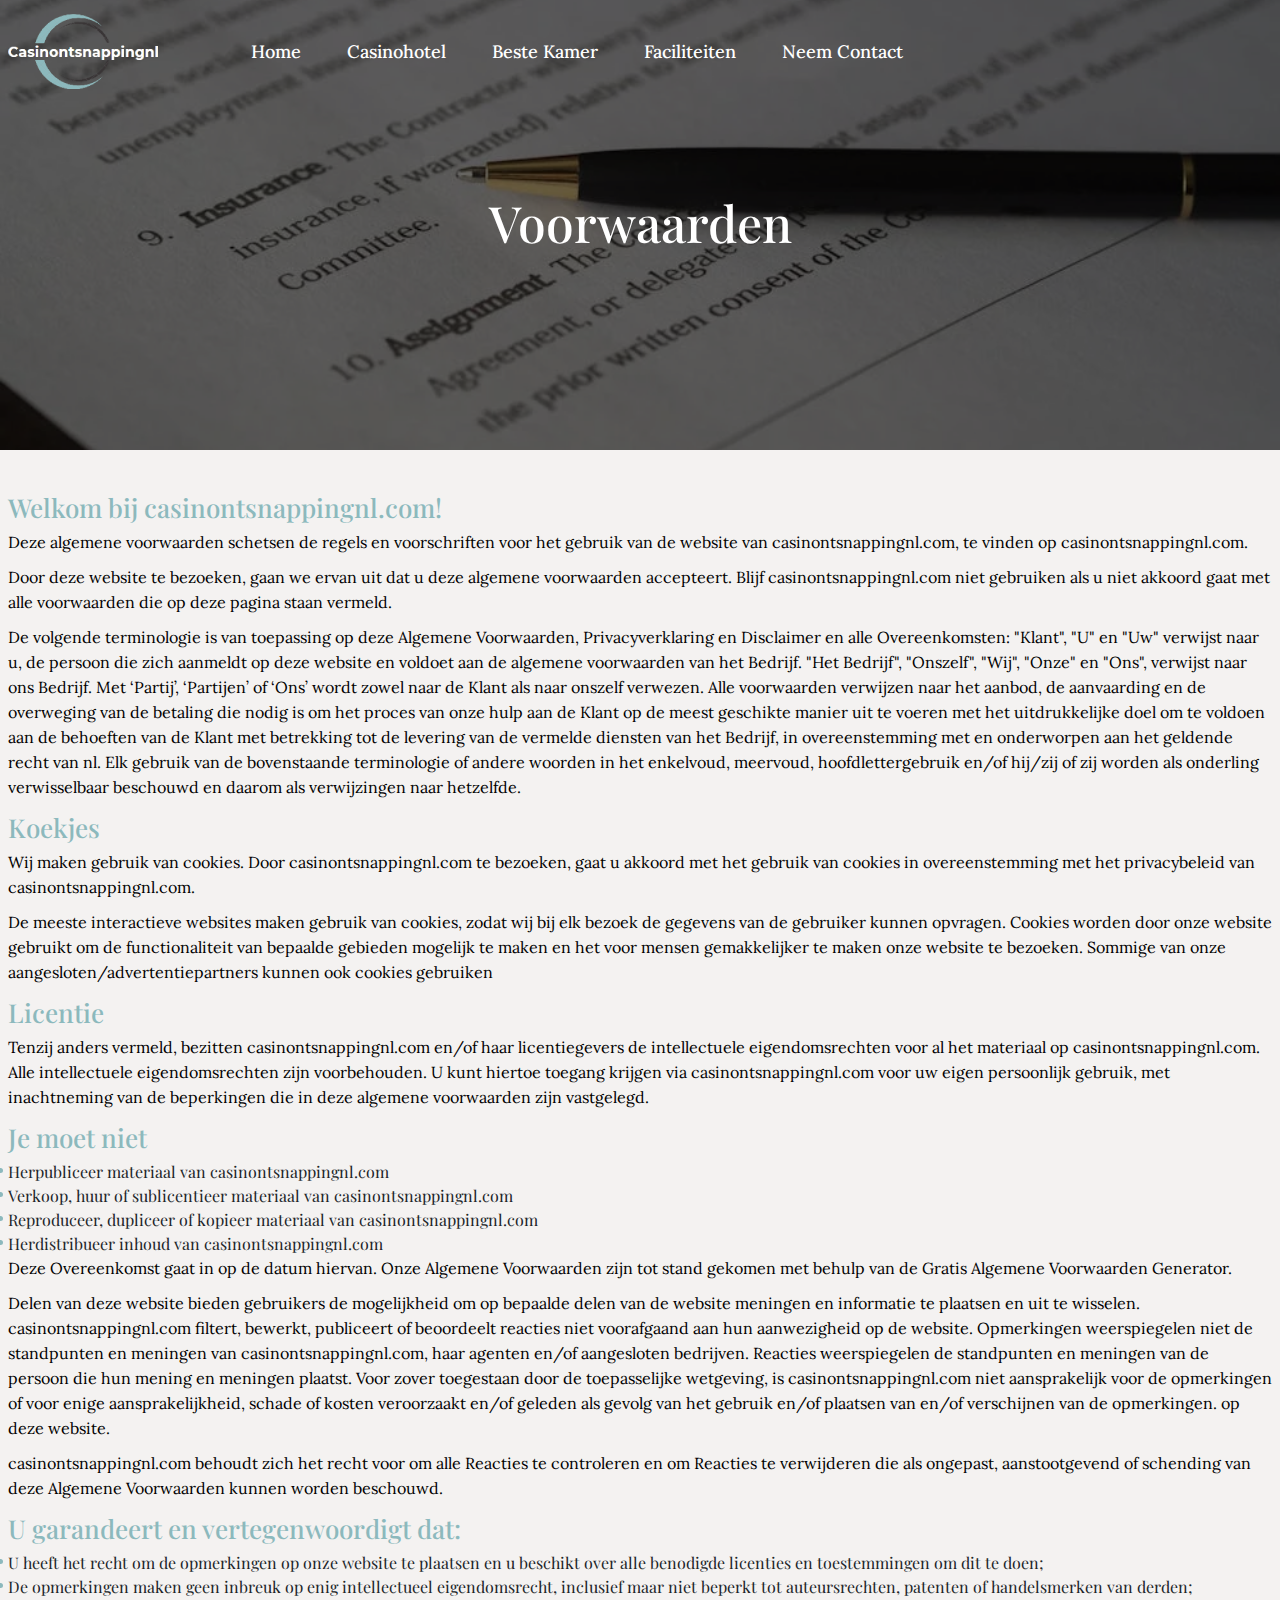
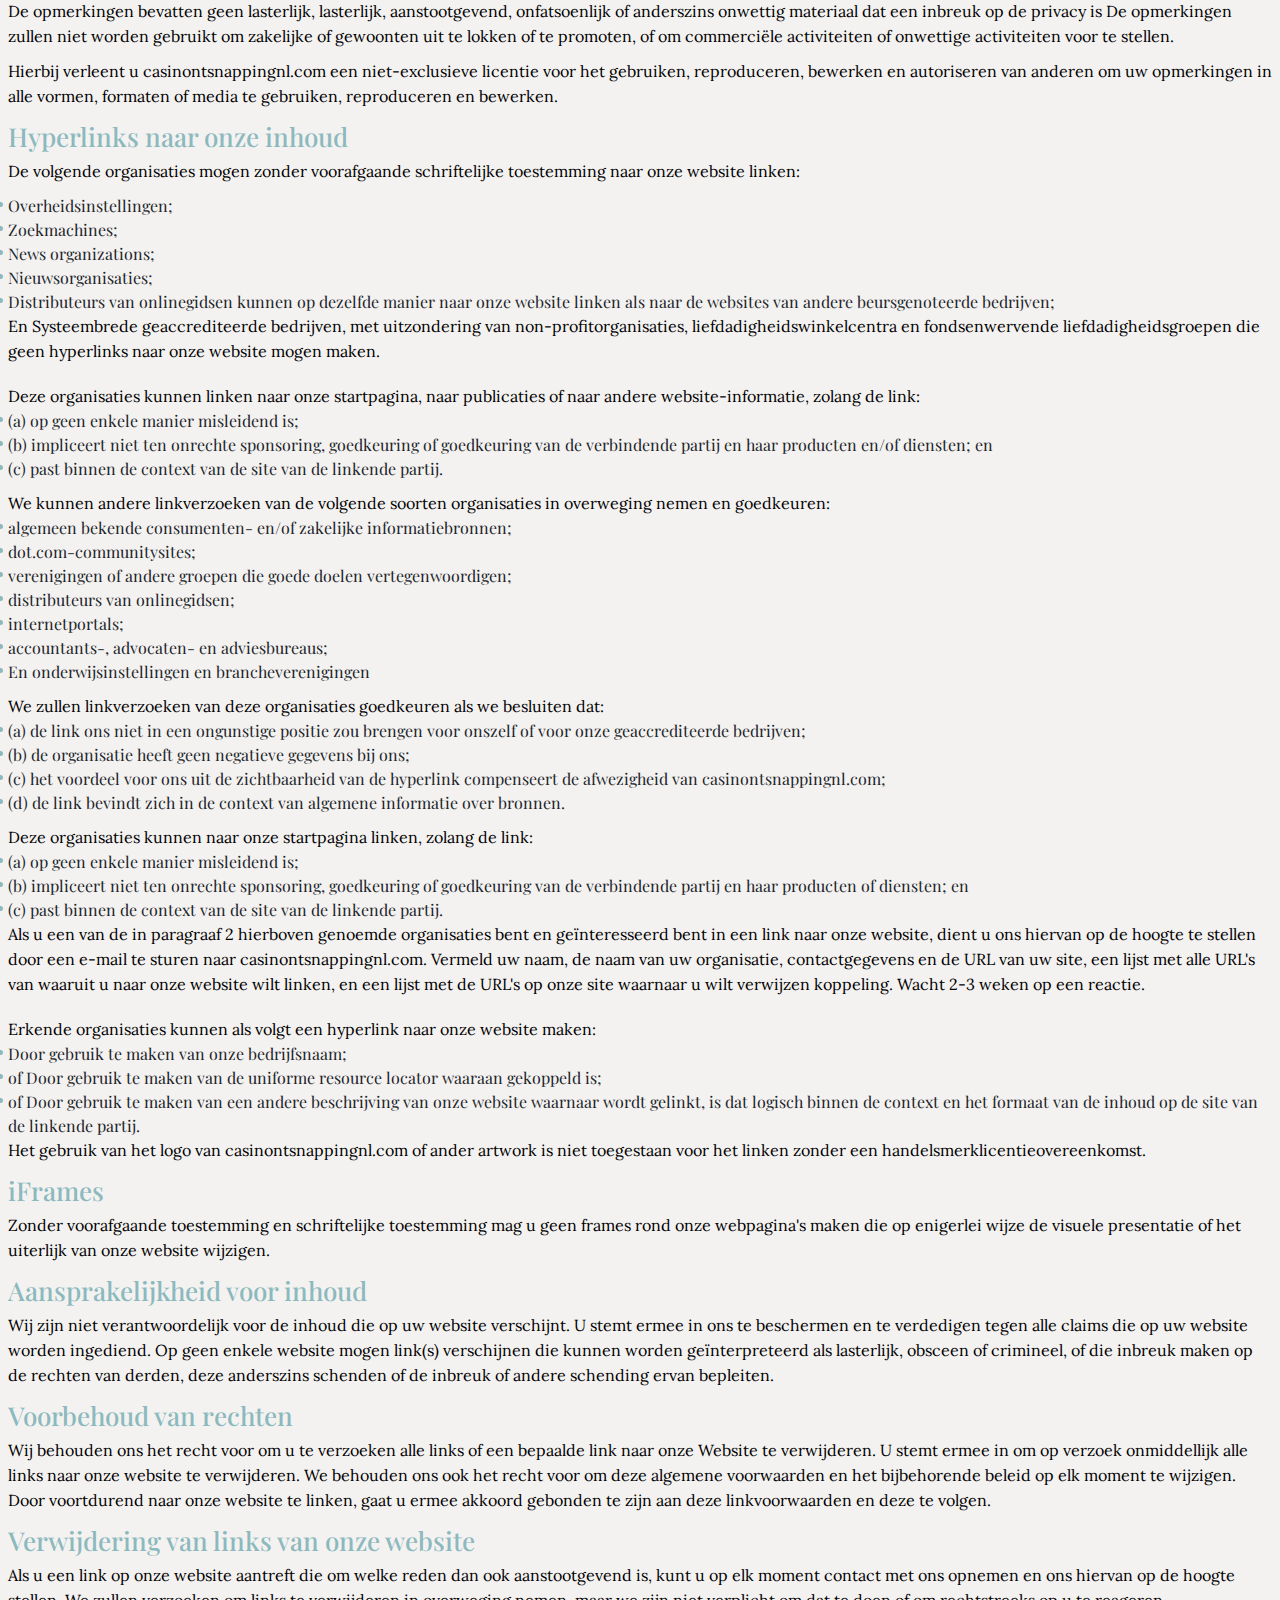
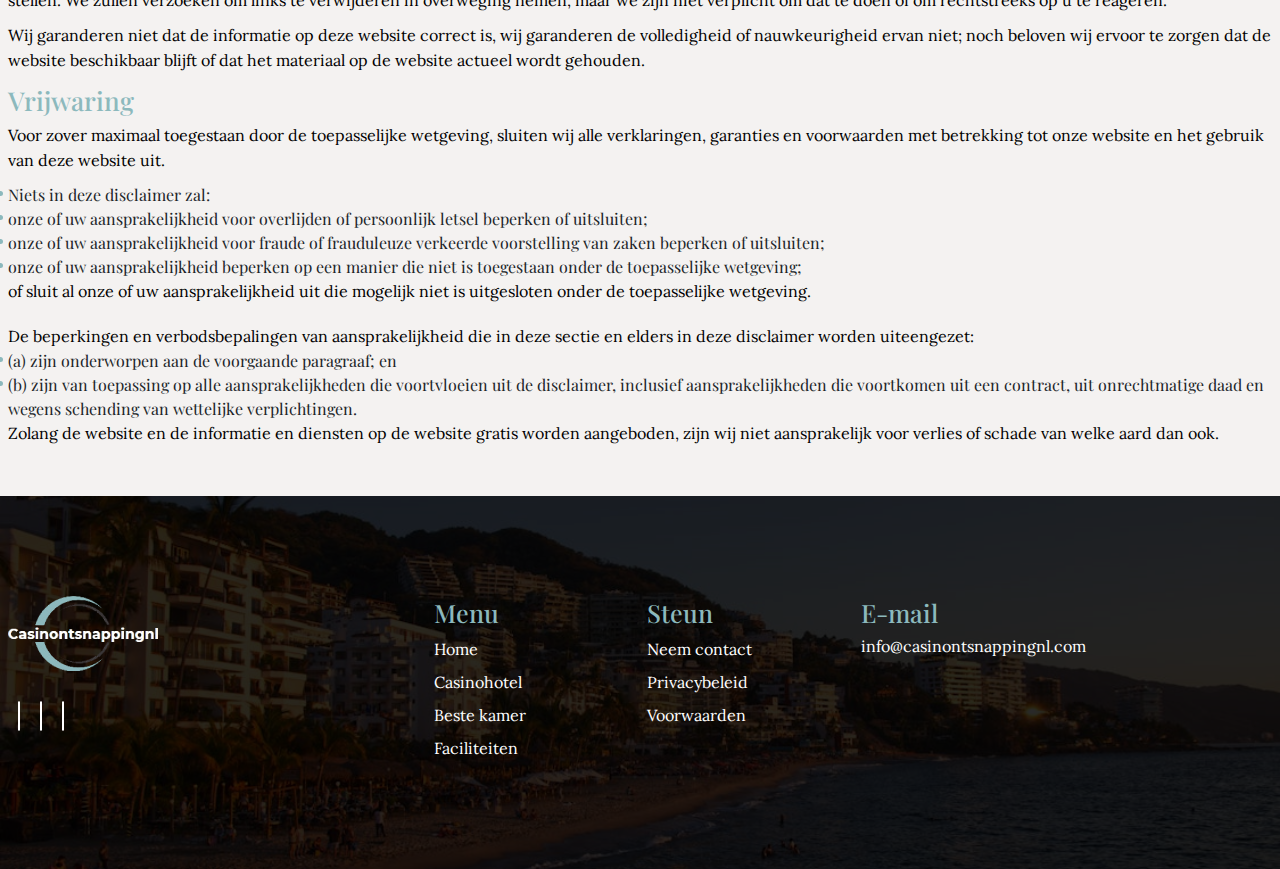
<file: terms-conditions.html>
<!doctype html>
<html lang="en">

<head>
    <meta charset="utf-8">
    <meta name="viewport" content="width=device-width, initial-scale=1">
    <link rel="stylesheet" href="https://cdnjs.cloudflare.com/ajax/libs/font-awesome/6.4.0/css/all.min.css"
        integrity="sha512-iecdLmaskl7CVkqkXNQ/ZH/XLlvWZOJyj7Yy7tcenmpD1ypASozpmT/E0iPtmFIB46ZmdtAc9eNBvH0H/ZpiBw=="
        crossorigin="anonymous" referrerpolicy="no-referrer" />
    <link href="https://fonts.googleapis.com/css2?family=Playfair+Display:ital,wght@0,400..900;1,400..900&display=swap"
        rel="stylesheet">
    <link href="https://fonts.googleapis.com/css2?family=Lora:ital,wght@0,400..700;1,400..700&display=swap"
        rel="stylesheet">
    <link rel="stylesheet" href="css/bootstrap.css">
    <link rel="stylesheet" href="css/style.css">
    <link rel="stylesheet" href="css/responsive.css">
    <link rel="icon" href="images/favicon.png" type="image/x-icon">
    <title>Voorwaarden</title>
</head>

<body>
    <!-- site-header start -->
    <header class="site-header">
        <div class="container">
            <div class="headerflex">
                <div class="site-logo">
                    <a href="index.html"><img src="images/header-logo.png" alt="site-logo"></a>
                </div>

                <nav class="site-nav">
                    <ul>
                        <li><a href="index.html">Home</a></li>
                        <li><a href="casino-hotel.html">Casinohotel</a></li>
                        <li><a href="best-room.html"> Beste kamer</a></li>
                        <li><a href="facilities.html"> Faciliteiten</a></li>
                        <li><a href="contact-us.html">Neem contact </a></li>
                        <li class="closed-menu">
                            <a href="#">×</a>
                        </li>
                    </ul>
                </nav>
            </div>

            <div class="menu-toggle">
                <div class="bar-1"></div>
                <div class="bar-2"></div>
                <div class="bar-3"></div>
            </div>


        </div>
    </header>
    <!-- site header end -->


    <!-- site termsbanner start -->
    <div class="terms__section banner">
        <div class="container">
            <div class="row">
                <div class="col-lg-12">
                    <div class="banner__text">
                        <h1>Voorwaarden</h1>
                    </div>
                </div>
            </div>
        </div>
    </div>
    <!-- site termsbanner end -->


    <!-- site termstext start -->
    <section class="terms">
        <div class="container">
            <div class="content-wrap">
                <h3>Welkom bij casinontsnappingnl.com!</h3>
                <p>Deze algemene voorwaarden schetsen de regels en voorschriften voor het gebruik van de website
                    van casinontsnappingnl.com, te vinden op casinontsnappingnl.com.
                </p>
                <p>Door deze website te bezoeken, gaan we ervan uit dat u deze algemene voorwaarden accepteert.
                    Blijf casinontsnappingnl.com niet gebruiken als u niet akkoord gaat met alle voorwaarden die op deze
                    pagina staan vermeld.
                </p>
                <p>De volgende terminologie is van toepassing op deze Algemene Voorwaarden, Privacyverklaring en
                    Disclaimer en alle Overeenkomsten: "Klant", "U" en "Uw" verwijst naar u, de persoon die zich
                    aanmeldt op deze website en voldoet aan de algemene voorwaarden van het Bedrijf. "Het Bedrijf",
                    "Onszelf", "Wij", "Onze" en "Ons", verwijst naar ons Bedrijf. Met ‘Partij’, ‘Partijen’ of ‘Ons’
                    wordt zowel
                    naar de Klant als naar onszelf verwezen. Alle voorwaarden verwijzen naar het aanbod, de
                    aanvaarding en de overweging van de betaling die nodig is om het proces van onze hulp aan de Klant
                    op de meest geschikte manier uit te voeren met het uitdrukkelijke doel om te voldoen aan de
                    behoeften van de Klant met betrekking tot de levering van de vermelde diensten van het Bedrijf, in
                    overeenstemming met en onderworpen aan het geldende recht van nl. Elk gebruik van de
                    bovenstaande terminologie of andere woorden in het enkelvoud, meervoud, hoofdlettergebruik en/of
                    hij/zij of zij worden als onderling verwisselbaar beschouwd en daarom als verwijzingen naar
                    hetzelfde.
                </p>
                <h3>Koekjes</h3>
                <p>Wij maken gebruik van cookies. Door casinontsnappingnl.com te bezoeken, gaat u akkoord met het
                    gebruik van cookies in overeenstemming met het privacybeleid van casinontsnappingnl.com. </p>
                <p>De meeste interactieve websites maken gebruik van cookies, zodat wij bij elk bezoek de gegevens
                    van de gebruiker kunnen opvragen. Cookies worden door onze website gebruikt om de functionaliteit
                    van bepaalde gebieden mogelijk te maken en het voor mensen gemakkelijker te maken onze website
                    te bezoeken. Sommige van onze aangesloten/advertentiepartners kunnen ook cookies gebruiken</p>
                <h3>Licentie</h3>
                <p>Tenzij anders vermeld, bezitten casinontsnappingnl.com en/of haar licentiegevers de intellectuele
                    eigendomsrechten voor al het materiaal op casinontsnappingnl.com. Alle intellectuele
                    eigendomsrechten zijn voorbehouden. U kunt hiertoe toegang krijgen via casinontsnappingnl.com
                    voor uw eigen persoonlijk gebruik, met inachtneming van de beperkingen die in deze algemene
                    voorwaarden zijn vastgelegd.</p>
                <h3>Je moet niet</h3>
                <ul>
                    <li>Herpubliceer materiaal van casinontsnappingnl.com</li>
                    <li>Verkoop, huur of sublicentieer materiaal van casinontsnappingnl.com
                    </li>
                    <li>Reproduceer, dupliceer of kopieer materiaal van casinontsnappingnl.com</li>
                    <li>Herdistribueer inhoud van casinontsnappingnl.com</li>
                </ul>
                <p>Deze Overeenkomst gaat in op de datum hiervan. Onze Algemene Voorwaarden zijn tot stand
                    gekomen met behulp van de Gratis Algemene Voorwaarden Generator.</p>
                <p>Delen van deze website bieden gebruikers de mogelijkheid om op bepaalde delen van de website
                    meningen en informatie te plaatsen en uit te wisselen. casinontsnappingnl.com filtert, bewerkt,
                    publiceert of beoordeelt reacties niet voorafgaand aan hun aanwezigheid op de website.
                    Opmerkingen weerspiegelen niet de standpunten en meningen van casinontsnappingnl.com, haar
                    agenten en/of aangesloten bedrijven. Reacties weerspiegelen de standpunten en meningen van de
                    persoon die hun mening en meningen plaatst. Voor zover toegestaan door de toepasselijke
                    wetgeving, is casinontsnappingnl.com niet aansprakelijk voor de opmerkingen of voor enige
                    aansprakelijkheid, schade of kosten veroorzaakt en/of geleden als gevolg van het gebruik en/of
                    plaatsen van en/of verschijnen van de opmerkingen. op deze website.</p>
                <p>casinontsnappingnl.com behoudt zich het recht voor om alle Reacties te controleren en om Reacties
                    te verwijderen die als ongepast, aanstootgevend of schending van deze Algemene Voorwaarden
                    kunnen worden beschouwd.</p>
                <h3>U garandeert en vertegenwoordigt dat:</h3>
                <ul>
                    <li>U heeft het recht om de opmerkingen op onze website te plaatsen en u beschikt over alle
                        benodigde
                        licenties en toestemmingen om dit te doen;</li>
                    <li> De opmerkingen maken geen inbreuk op enig intellectueel eigendomsrecht, inclusief maar niet
                        beperkt tot auteursrechten, patenten of handelsmerken van derden;
                    </li>
                </ul>
                <p>De opmerkingen bevatten geen lasterlijk, lasterlijk, aanstootgevend, onfatsoenlijk of anderszins
                    onwettig materiaal dat een inbreuk op de privacy is
                    De opmerkingen zullen niet worden gebruikt om zakelijke of gewoonten uit te lokken of te promoten,
                    of om commerciële activiteiten of onwettige activiteiten voor te stellen.</p>
                <p>Hierbij verleent u casinontsnappingnl.com een niet-exclusieve licentie voor het gebruiken,
                    reproduceren, bewerken en autoriseren van anderen om uw opmerkingen in alle vormen, formaten of
                    media te gebruiken, reproduceren en bewerken.
                </p>
                <h3>Hyperlinks naar onze inhoud
                </h3>
                <p>De volgende organisaties mogen zonder voorafgaande schriftelijke toestemming naar onze website
                    linken:
                </p>
                <ul>
                    <li>Overheidsinstellingen;</li>
                    <li>Zoekmachines;
                    </li>
                    <li> News organizations;</li>
                    <li> Nieuwsorganisaties;
                    </li>
                    <li>Distributeurs van onlinegidsen kunnen op dezelfde manier naar onze website linken als naar de
                        websites van andere beursgenoteerde bedrijven;</li>
                </ul>
                <p> En
                    Systeembrede geaccrediteerde bedrijven, met uitzondering van non-profitorganisaties,
                    liefdadigheidswinkelcentra en fondsenwervende liefdadigheidsgroepen die geen hyperlinks naar onze
                    website mogen maken.</p>
                <p class="mb-0 pt-3">Deze organisaties kunnen linken naar onze startpagina, naar publicaties of naar
                    andere
                    website-informatie, zolang de link: </p>
                <ul>
                    <li> (a) op geen enkele manier misleidend is; </li>
                    <li>(b) impliceert niet ten
                        onrechte sponsoring, goedkeuring of goedkeuring van de verbindende partij en haar producten
                        en/of
                        diensten; en </li>
                    <li> (c) past binnen de context van de site van de linkende partij.
                    </li>
                </ul>
                <p class="mb-0 pt-3">We kunnen andere linkverzoeken van de volgende soorten organisaties in overweging
                    nemen en
                    goedkeuren:</p>
                <ul>
                    <li>algemeen bekende consumenten- en/of zakelijke informatiebronnen; </li>
                    <li>dot.com-communitysites;</li>
                    <li>verenigingen of andere groepen die goede doelen vertegenwoordigen;</li>
                    <li>distributeurs van onlinegidsen;
                    </li>
                    <li>internetportals; </li>
                    <li>accountants-, advocaten- en adviesbureaus;</li>
                    <li> En
                        onderwijsinstellingen en brancheverenigingen</li>
                </ul>
                <p class="mb-0 pt-3"> We zullen linkverzoeken van deze organisaties goedkeuren als we besluiten dat:</p>
                <ul>
                    <li>(a) de link ons niet
                        in een ongunstige positie zou brengen voor onszelf of voor onze geaccrediteerde bedrijven; </li>
                    <li>(b) de
                        organisatie heeft geen negatieve gegevens bij ons;</li>
                    <li>(c) het voordeel voor ons uit de zichtbaarheid van
                        de hyperlink compenseert de afwezigheid van casinontsnappingnl.com; </li>
                    <li>(d) de link bevindt zich in
                        de context van algemene informatie over bronnen.</li>
                </ul>
                <p class="mb-0 pt-3">Deze organisaties kunnen naar onze startpagina linken, zolang de link:</p>
                <ul>
                    <li> (a) op geen enkele manier
                        misleidend is;</li>
                    <li> (b) impliceert niet ten onrechte sponsoring, goedkeuring of goedkeuring van de
                        verbindende partij en haar producten of diensten; en </li>
                    <li> (c) past binnen de context van de site van de
                        linkende partij.
                    </li>
                </ul>
                <p>Als u een van de in paragraaf 2 hierboven genoemde organisaties bent en geïnteresseerd bent in een
                    link naar onze website, dient u ons hiervan op de hoogte te stellen door een e-mail te sturen naar
                    casinontsnappingnl.com. Vermeld uw naam, de naam van uw organisatie, contactgegevens en de
                    URL van uw site, een lijst met alle URL's van waaruit u naar onze website wilt linken, en een lijst
                    met
                    de URL's op onze site waarnaar u wilt verwijzen koppeling. Wacht 2-3 weken op een reactie.
                </p>
                <p class="mb-0 pt-3">Erkende organisaties kunnen als volgt een hyperlink naar onze website maken:</p>
                <ul>
                    <li>Door gebruik te maken van onze bedrijfsnaam;</li>
                    <li>of
                        Door gebruik te maken van de uniforme resource locator waaraan gekoppeld is;</li>
                    <li>of
                        Door gebruik te maken van een andere beschrijving van onze website waarnaar wordt gelinkt, is
                        dat
                        logisch binnen de context en het formaat van de inhoud op de site van de linkende partij.
                    </li>
                </ul>
                <p>Het gebruik van het logo van casinontsnappingnl.com of ander artwork is niet toegestaan voor het
                    linken zonder een handelsmerklicentieovereenkomst.
                </p>
                <h3>iFrames</h3>
                <p>Zonder voorafgaande toestemming en schriftelijke toestemming mag u geen frames rond onze
                    webpagina's maken die op enigerlei wijze de visuele presentatie of het uiterlijk van onze website
                    wijzigen.</p>
                <h3>Aansprakelijkheid voor inhoud</h3>
                <p>Wij zijn niet verantwoordelijk voor de inhoud die op uw website verschijnt. U stemt ermee in ons te
                    beschermen en te verdedigen tegen alle claims die op uw website worden ingediend. Op geen enkele
                    website mogen link(s) verschijnen die kunnen worden geïnterpreteerd als lasterlijk, obsceen of
                    crimineel, of die inbreuk maken op de rechten van derden, deze anderszins schenden of de inbreuk of
                    andere schending ervan bepleiten.</p>
                <h3>Voorbehoud van rechten</h3>
                <p>Wij behouden ons het recht voor om u te verzoeken alle links of een bepaalde link naar onze Website
                    te verwijderen. U stemt ermee in om op verzoek onmiddellijk alle links naar onze website te
                    verwijderen. We behouden ons ook het recht voor om deze algemene voorwaarden en het
                    bijbehorende beleid op elk moment te wijzigen. Door voortdurend naar onze website te linken, gaat u
                    ermee akkoord gebonden te zijn aan deze linkvoorwaarden en deze te volgen.
                </p>
                <h3>Verwijdering van links van onze website
                </h3>
                <p>Als u een link op onze website aantreft die om welke reden dan ook aanstootgevend is, kunt u op elk
                    moment contact met ons opnemen en ons hiervan op de hoogte stellen. We zullen verzoeken om
                    links te verwijderen in overweging nemen, maar we zijn niet verplicht om dat te doen of om
                    rechtstreeks op u te reageren.</p>
                <p>Wij garanderen niet dat de informatie op deze website correct is, wij garanderen de volledigheid of
                    nauwkeurigheid ervan niet; noch beloven wij ervoor te zorgen dat de website beschikbaar blijft of
                    dat
                    het materiaal op de website actueel wordt gehouden.</p>
                <h3>Vrijwaring</h3>
                <p>Voor zover maximaal toegestaan door de toepasselijke wetgeving, sluiten wij alle verklaringen,
                    garanties en voorwaarden met betrekking tot onze website en het gebruik van deze website uit.</p>
                <ul>
                    <li>Niets in deze disclaimer zal:</li>
                    <li>onze of uw aansprakelijkheid voor overlijden of persoonlijk letsel beperken of uitsluiten;
                    </li>
                    <li>onze of uw aansprakelijkheid voor fraude of frauduleuze verkeerde voorstelling van zaken
                        beperken
                        of uitsluiten;</li>
                    <li>onze of uw aansprakelijkheid beperken op een manier die niet is toegestaan onder de
                        toepasselijke
                        wetgeving;</li>
                </ul>
                <p>of
                    sluit al onze of uw aansprakelijkheid uit die mogelijk niet is uitgesloten onder de toepasselijke
                    wetgeving.
                </p>
                <p class="mb-0 pt-3">De beperkingen en verbodsbepalingen van aansprakelijkheid die in deze sectie en
                    elders in deze
                    disclaimer worden uiteengezet: </p>
                <ul>
                    <li> (a) zijn onderworpen aan de voorgaande paragraaf; en </li>
                    <li> (b) zijn van
                        toepassing op alle aansprakelijkheden die voortvloeien uit de disclaimer, inclusief
                        aansprakelijkheden
                        die voortkomen uit een contract, uit onrechtmatige daad en wegens schending van wettelijke
                        verplichtingen.
                    </li>
                </ul>
                <p>Zolang de website en de informatie en diensten op de website gratis worden aangeboden, zijn wij niet
                    aansprakelijk voor verlies of schade van welke aard dan ook.</p>
            </div>
        </div>
    </section>

    <!-- site termstext end -->

    <!-- site footer start -->
    <div class="footer">
        <div class="container">
            <div class="row">
                <div class="col-lg-4 col-md-4 col-sm-12">
                    <div class="footer-logo">
                        <a href="index.html"><img src="images/header-logo.png" alt="footerlogo" class="img-fluid"></a>
                    </div>
                    <div class="social-signals">
                        <i class="fa-brands fa-facebook-f"></i>
                        <i class="fa-brands fa-instagram"></i>
                        <i class="fa-brands fa-twitter"></i>
                    </div>
                </div>
                <div class="col-lg-2 col-md-2 col-sm-12">
                    <div class="footer-links">
                        <h3>Menu</h3>
                        <ul>
                            <li><a href="index.html">Home</a></li>
                            <li><a href="casino-hotel.html">Casinohotel</a></li>
                            <li><a href="best-room.html"> Beste kamer </a></li>
                            <li><a href="facilities.html"> Faciliteiten</a></li>
                        </ul>
                    </div>
                </div>
                <div class="col-lg-2 col-md-2 col-sm-12">
                    <div class="footer-links">
                        <h3>Steun</h3>
                        <ul>
                            <li><a href="contact-us.html">Neem contact </a></li>
                            <li><a href="privacy-policy.html">Privacybeleid</a></li>
                            <li><a href="terms-conditions.html">Voorwaarden</a></li>
                        </ul>
                    </div>
                </div>
                <div class="col-lg-4 col-md-4 col-sm-12">
                    <div class="footer-adresse">
                        <h3>E-mail</h3>
                        <div class="footer-mails">
                            <div class="mails-names">
                                <i aria-hidden="true" class="fas fa-envelope"></i><a
                                    href="mailto:info@casinontsnappingnl.com">
                                    info@casinontsnappingnl.com</a>
                            </div>
                        </div>
                    </div>
                </div>
            </div>
        </div>
    </div>
    <!-- site footer end -->

    <script src="js/bootstrap.js"></script>
    <script src="js/jquery.js"></script>
    <script src="js/owl.carousel.js"></script>


    <script>
        $(document).ready(function () {
            $(".menu-toggle").click(function () {
                $("body").addClass("toggle");
            });
        });

        $(document).ready(function () {
            $(".closed-menu").click(function () {
                $("body").removeClass("toggle");
            });
        });
    </script>

    <script>
        $(document).ready(function () {
            $(window).scroll(function () {
                var header = $("header");
                header.toggleClass("sticky", $(window).scrollTop() > 0);
            });
        });
    </script>




</body>

</html>
</file>
<file: css/style.css>
/*global start*/
li {
  list-style: none;
}

a,
button {
  font-family: "Lora", serif;
}

.primary-btn a {
  border-radius: 3px;
  display: inline-block;
  padding: 10px 25px;
  border: 2px solid #8CB9BD;
  background-color: #8CB9BD;
  font-weight: 600;
  color: #fff;
  font-family: "Playfair Display";
}
.primary-btn a:hover {
  border: 2px solid #8CB9BD;
  color: #000;
  background-color: transparent;
}

.banner::after {
  content: "";
  position: absolute;
  inset: 0;
  background: rgba(0, 0, 0, 0.6);
  z-index: 0;
  height: 450px;
}

.banner {
  background-position: center;
  background-repeat: no-repeat;
  background-size: cover;
  height: 450px;
}

.bannertitle {
  z-index: 1;
  position: absolute;
  transform: translate(-50%, -50%);
  left: 50%;
  top: 50%;
}

h1 {
  font-size: 50px;
  font-weight: 500;
  color: #fff;
  text-align: center;
  font-family: "Playfair Display";
}
@media screen and (max-width: 768px) {
  h1 {
    font-size: 35px;
  }
}

h2 {
  font-size: 35px;
  line-height: normal;
  font-weight: 500;
  font-family: "Playfair Display";
  text-align: center;
  color: #8CB9BD;
  padding: 30px 0;
}
@media screen and (max-width: 768px) {
  h2 {
    font-size: 25px;
  }
}

h3 {
  font-size: 26px;
  line-height: normal;
  font-weight: 500;
  color: #8CB9BD;
  font-family: "Playfair Display";
}
@media screen and (max-width: 768px) {
  h3 {
    font-size: 22px;
  }
}

h4 {
  font-size: 24px;
  line-height: normal;
  font-weight: 500;
  color: #8CB9BD;
  font-family: "Playfair Display";
}
@media screen and (max-width: 768px) {
  h4 {
    font-size: 22px;
  }
}

p {
  font-size: 16px;
  font-weight: 400;
  line-height: normal;
  color: #fff;
  font-family: "Lora", serif;
}

* {
  box-sizing: border-box;
}

body {
  margin: 0;
  padding: 0;
  overflow-x: hidden;
  font-size: 1.6rem;
  background: #f4f2f1;
}

ul {
  margin: 0;
  padding: 0;
  list-style-type: none;
}

img {
  width: 100%;
}

a {
  text-decoration: none;
  color: inherit;
}

a:focus {
  color: inherit;
}

html {
  font-size: 62.5%;
}

.container {
  max-width: 1280px;
  margin: 0 auto;
  width: 100%;
}

/*global end*/
/*header start*/
header.site-header {
  background: transparent;
  font-size: 18px;
  padding: 14px 0;
  font-weight: 700;
  text-transform: capitalize;
  color: #000000;
  position: absolute;
  top: 0;
  left: 0;
  right: 0;
  z-index: 999;
  width: 100%;
  transition: 0.3s;
}

header.site-header.sticky {
  background: black;
  animation: 500ms ease-in-out 0s normal none 1 running fadeInDown;
  padding: 10px 0;
  position: fixed;
}

.site-header .site-nav ul li a.active {
  color: #8CB9BD;
}

.site-logo img {
  width: 100%;
  max-width: 300px;
}

.site-nav a {
  padding: 8px 23px !important;
  display: inline-block;
  font-weight: 500;
  color: #fff;
}
.site-nav a:hover {
  color: #8CB9BD;
}

.site-header {
  padding: 10px 0;
}

.site-header .container {
  display: flex;
  justify-content: start;
  align-items: center;
}

.headerflex {
  display: flex;
  justify-content: start;
  align-items: center;
  gap: 70px;
}

nav.site-nav {
  max-width: 100%;
  margin: 0 auto;
}

.site-nav ul {
  display: flex;
  align-items: center;
}

.closed-menu {
  display: none;
}

.menu-toggle {
  display: none !important;
}

/*header end*/
/*footer-css-start*/
.footer {
  background: url(../images/footerbg.jpg);
  background-repeat: no-repeat;
  background-size: cover;
  background-position: center;
  position: relative;
  z-index: 2;
  padding: 100px 0;
}
.footer::after {
  position: absolute;
  inset: 0;
  background: rgba(0, 0, 0, 0.84);
  content: "";
  z-index: -1;
}
.footer-logo img {
  max-width: 150px;
}
.footer-links h3 {
  color: #8CB9BD;
  font-size: 25px;
}
.footer-links li {
  margin: 8px 0;
}
.footer-links a {
  color: #fff;
}
.footer-links a:hover {
  color: #8CB9BD;
}
.footer-adresse h3 {
  color: #8CB9BD;
  font-size: 25px;
}
.footer-adresse p {
  color: #8CB9BD;
}
.footer-mails a,
.footer-mails i {
  color: #fff;
}
.footer-mails a:hover,
.footer-mails i:hover {
  color: #8CB9BD;
}

.social-signals {
  padding: 25px 0;
  cursor: pointer;
}
.social-signals i {
  color: #fff;
  font-size: 24px;
  text-align: center;
  line-height: 40px;
  margin: 0 10px;
  border: 1px solid #fff;
  border-radius: 30px;
  height: 40px;
  width: 40px;
  transition: 0.3s linear;
}
.social-signals i:hover {
  transform: translateY(-10px);
  color: #8CB9BD;
}

/*footer-css-end*/
/*cookie start*/
.cookie-alert {
  position: fixed;
  bottom: 0;
  right: 0;
  width: 100%;
  margin: 0 !important;
  z-index: 999;
  opacity: 0;
  transform: translateY(100%);
  transition: all 500ms ease-out;
  left: 0;
}

.cookie-alert.show {
  opacity: 1;
  transform: translateY(0%);
  transition-delay: 1000ms;
}

.card-body p {
  color: #000;
  font-family: "Lora";
  line-height: 27px;
}

a.btn.btn-primary.accept-cookies {
  padding: 6px 22px;
  font-size: 20px;
  border: 2px solid #8CB9BD;
  background-color: #8CB9BD;
  font-family: "Playfair Display";
}
a.btn.btn-primary.accept-cookies:hover {
  background-color: transparent;
  border: 2px solid #8CB9BD;
  color: #000;
}

.contacttext h2 {
  text-align: left;
  color: #8CB9BD;
  padding: 0 !important;
}
.contacttext p {
  color: #000;
}
.contactflex {
  padding: 25px 0;
  display: flex;
  gap: 25px;
  align-items: flex-start;
}
.contactflex img {
  max-width: 50px;
  height: 50px;
  object-fit: cover;
}

.about_us_content {
  background: #f4f2f1;
  padding: 0 20px;
}

.about_us_content .form-group {
  margin-bottom: 6px;
}

.about_us_content h2 {
  color: #8CB9BD;
  padding: 0;
}

.about_us_content .input-control {
  display: block;
  width: 100%;
  height: 4rem;
  border: 1px solid #fff;
  padding: 2rem 2rem;
  background: white;
  color: #000;
}

.about_us_content .input-control:focus-visible {
  outline: none;
}

.about_us_content textarea.input-control {
  resize: none;
  height: auto;
}

.about_us_content .form-group .submit-btn {
  border-radius: 3px;
  display: inline-block;
  padding: 10px 25px;
  border: 2px solid #8CB9BD;
  background-color: #8CB9BD;
  font-weight: 600;
  color: #fff;
  margin: 20px 0;
  font-family: "Playfair Display";
}
.about_us_content .form-group .submit-btn:hover {
  background-color: transparent;
  color: #000;
}

.about_us_content .form-group label {
  display: inline-block;
  padding-bottom: 5px;
  color: #000;
  transition: all 0.2s linear;
  text-transform: capitalize;
  font-size: 18px;
  font-family: "Lora";
}

.contactmain {
  padding: 50px 0;
}

/*cookie end*/
/*privacy-policy start*/
.privacy__section.banner {
  background-image: url(../images/privacybanner.webp);
  margin-top: 0;
  isolation: isolate;
  display: flex;
  flex-direction: column;
  justify-content: center;
  align-items: center;
  height: 450px;
  text-align: center;
}
.privacy__section.banner::after {
  content: "";
  position: absolute;
  inset: 0;
  background-color: rgba(0, 0, 0, 0.55);
  z-index: -1;
  height: 450px;
}

.privacy-policy {
  padding: 40px 0;
}
.privacy-policy .content-wrap li {
  font-size: 16px;
  font-family: "Playfair Display";
  position: relative;
}
.privacy-policy .content-wrap li::before {
  content: "";
  position: absolute;
  height: 5px;
  background: #8CB9BD;
  width: 5px;
  border-radius: 30px;
  left: -10px;
  top: 8px;
}
.privacy-policy .content-wrap h3 {
  color: #8CB9BD;
}
.privacy-policy .content-wrap p {
  color: #000;
  font-size: 16px;
  line-height: 25px;
}

.terms {
  padding: 40px 0;
}
.terms .content-wrap li {
  font-size: 16px;
  font-family: "Playfair Display";
  position: relative;
}
.terms .content-wrap li::before {
  content: "";
  position: absolute;
  height: 5px;
  background: #8CB9BD;
  width: 5px;
  border-radius: 30px;
  left: -10px;
  top: 8px;
}
.terms .content-wrap p {
  color: #000;
  font-size: 16px;
  line-height: 25px;
}
.terms .content-wrap h3 {
  color: #8CB9BD;
}

/*privacy-policy end*/
/*contact-css-start*/
.contactbanner.banner {
  background-image: url(../images/contactbanner.webp);
  position: relative;
}

/*contact-css-end*/
/*terms-conditon start*/
.terms__section.banner {
  background-image: url(../images/termsbanner.webp);
  margin-top: 0;
  isolation: isolate;
  display: flex;
  flex-direction: column;
  justify-content: center;
  align-items: center;
  text-align: center;
  height: 450px;
  z-index: -1;
}
.terms__section.banner::after {
  height: 450px;
  z-index: -1;
}

/*terms-conditon-end/


/*homebanner-css-start*/
.homebanner.banner {
  background-image: url(../images/homebanner.jpg);
  height: 550px;
  position: relative;
}
.homebanner.banner::after {
  height: 550px;
}

.homecard {
  padding: 50px 0;
}
.homecard-card {
  background: #fff;
  padding: 20px;
  height: 100%;
}
.homecard-content {
  padding: 20px 0;
}
.homecard-inner {
  height: 100%;
  flex-direction: column;
  justify-content: space-between;
  height: 100%;
  display: flex;
  overflow: hidden;
}
.homecard-inner img {
  transition: transform 0.3s ease;
}
.homecard-inner img:hover {
  transform: scale(1.2);
}
.homecard-inner p {
  color: #000;
}

/*homebanner-css-end*/
/*casinohotel-css-start*/
.casinohotel.banner {
  background-image: url(../images/casinohotel-banner.jpg);
  position: relative;
}

.toptext {
  padding: 50px 0;
}
.toptext p {
  color: #000;
}

.casinohotel-inner p {
  color: #000;
}
.casinohotel-card img {
  height: 520px;
  object-fit: cover;
}
.casinohotel-inner {
  box-shadow: 0px 4px 60px 0px rgba(0, 0, 0, 0.07);
  background: #fff;
  padding: 20px;
}
.casinohotel-content {
  height: 100%;
  display: flex;
  flex-direction: column;
  justify-content: center;
  margin-left: -82px;
}

.casinohotelgap {
  margin-bottom: 25px;
}

.toptext.home {
  padding: 50px 0 0 0;
}
.toptext.home p {
  text-align: center;
}

.toptext.bottom {
  padding: 0 0 50px 0;
}
.toptext.bottom p {
  text-align: center;
}

/*casinohotel-css-end*/
/*bestroom-css-start*/
.besthotel.banner {
  background-image: url(../images/bestroom-banner.jpg);
  position: relative;
}

/*bestroom-css-end*/
/*facilities-css-start*/
.facilitieshotel.banner {
  background-image: url(../images/facilitiesbanner.jpg);
  position: relative;
}

.facilities-content {
  display: flex;
  gap: 10px;
}
.facilities-content p {
  color: #000;
}
.facilities-picture {
  width: 30%;
}
.facilities-picture img {
  width: 100%;
  border-radius: 10px;
}
.facilities-text {
  display: flex;
  flex-direction: column;
  justify-content: center;
  width: 70%;
}
.facilities-gap {
  background: #fff;
  padding: 20px;
  margin-top: 20px;
  border-radius: 10px;
}

.facilities-main .row.py-5 p {
  color: #000;
}

.primary-btn.top {
  display: flex;
  justify-content: center;
  margin-top: 25px;
}
.primary-btn.top a {
  padding: 12px 42px;
}
.primary-btn.top a:hover {
  color: #fff;
}

.facilities-bottom {
  text-align: center;
}

/*facilities-css-end*/


/*# sourceMappingURL=style.css.map */
</file>
<file: css/responsive.css>
li {
  list-style: none;
}

a,
button {
  font-family: "Lora", serif;
}

.primary-btn a {
  border-radius: 3px;
  display: inline-block;
  padding: 10px 25px;
  border: 2px solid #8CB9BD;
  background-color: #8CB9BD;
  font-weight: 600;
  color: #fff;
  font-family: "Playfair Display";
}
.primary-btn a:hover {
  border: 2px solid #8CB9BD;
  color: #000;
  background-color: transparent;
}

.banner::after {
  content: "";
  position: absolute;
  inset: 0;
  background: rgba(0, 0, 0, 0.6);
  z-index: 0;
  height: 450px;
}

.banner {
  background-position: center;
  background-repeat: no-repeat;
  background-size: cover;
  height: 450px;
}

.bannertitle {
  z-index: 1;
  position: absolute;
  transform: translate(-50%, -50%);
  left: 50%;
  top: 50%;
}

h1 {
  font-size: 50px;
  font-weight: 500;
  color: #fff;
  text-align: center;
  font-family: "Playfair Display";
}
@media screen and (max-width: 768px) {
  h1 {
    font-size: 35px;
  }
}

h2 {
  font-size: 35px;
  line-height: normal;
  font-weight: 500;
  font-family: "Playfair Display";
  text-align: center;
  color: #8CB9BD;
  padding: 30px 0;
}
@media screen and (max-width: 768px) {
  h2 {
    font-size: 25px;
  }
}

h3 {
  font-size: 26px;
  line-height: normal;
  font-weight: 500;
  color: #8CB9BD;
  font-family: "Playfair Display";
}
@media screen and (max-width: 768px) {
  h3 {
    font-size: 22px;
  }
}

h4 {
  font-size: 24px;
  line-height: normal;
  font-weight: 500;
  color: #8CB9BD;
  font-family: "Playfair Display";
}
@media screen and (max-width: 768px) {
  h4 {
    font-size: 22px;
  }
}

p {
  font-size: 16px;
  font-weight: 400;
  line-height: normal;
  color: #fff;
  font-family: "Lora", serif;
}

/*media queries start*/
@media screen and (max-width: 1199px) {
  .container {
    padding: 0 20px;
  }
  .site-logo img {
    max-width: 180px;
  }
  .site-nav a {
    display: inline-block;
  }
  .site-nav li {
    font-size: 16px;
  }
}
@media screen and (max-width: 1024px) {
  .site-nav a {
    display: inline-block;
    padding: 8px 9px;
  }
  .site-nav li {
    font-size: 15px;
  }
}
@media screen and (max-width: 991px) {
  /*header start*/
  .site-nav {
    position: fixed;
    top: 0;
    left: 0;
    right: 0;
    bottom: 0;
    width: 300px;
    background: #000;
    transition: 0.4s cubic-bezier(0, 0, 0.13, 0.61);
    transform: translateX(-100%);
  }
  .site-nav ul {
    display: block;
    padding: 75px 60px 0;
    display: inline-block !important;
  }
  .menu-toggle {
    display: block !important;
    cursor: pointer;
  }
  .closed-menu {
    font-size: 40px;
    color: #fff;
    position: absolute;
    top: -5px;
    right: 15px;
    display: inline-block;
  }
  .closed-menu a:hover {
    color: #fff;
  }
  .closed-menu {
    display: block;
  }
  .toggle .site-nav {
    transform: translateX(0);
  }
  .closed-menu {
    display: block;
  }
  .site-header {
    padding: 20px 0;
    background-color: transparent;
    position: fixed;
    top: 0;
    left: 0;
    right: 0;
    width: 100%;
    z-index: 9999999;
    transition: all 0.5s linear;
  }
  .site-header .container {
    display: flex;
    flex-wrap: wrap;
    justify-content: space-between;
    align-items: center;
  }
  .site-logo img {
    max-width: 20rem;
  }
  .site-nav ul {
    display: flex !important;
    flex-direction: column;
    align-items: baseline;
  }
  .site-nav li a {
    font-size: 17px;
    display: inline-block;
    padding: 0.8rem 2rem;
    text-transform: capitalize;
    color: #fff;
    position: relative;
    white-space: nowrap;
  }
  .site-nav li a:hover::after {
    width: 100%;
    transition: all 0.3s linear;
  }
  .site-nav .closed-menu a {
    font-size: 45px;
  }
  .menu-toggle .bar-1,
  .bar-2,
  .bar-3 {
    width: 2.5rem;
    height: 2px;
    background-color: #fff;
    margin: 0.6rem 0;
    transition: all 0.3s linear;
    display: block;
  }
  ul.dropdown-content {
    position: absolute;
    width: 250px;
    background: transparent;
    top: 100%;
    left: 0;
    background: #fff;
    display: none;
  }
  .dropdown:hover .dropdown-content {
    display: block;
  }
  .bar-2 {
    width: 30px;
  }
  .bd-header-top__meta span {
    display: block;
    color: #fff;
    font-size: 16px;
    line-height: 32px;
    font-weight: 400;
  }
  .bd-header-top__meta a {
    display: block;
    color: #fff;
    font-size: 16px;
    line-height: 32px;
    font-weight: 600;
    opacity: 0.7;
  }
  nav.site-nav {
    max-width: unset;
    margin: unset;
  }
  .homecard .row {
    row-gap: 20px;
  }
}
@media screen and (max-width: 767px) {
  .shape-bottom {
    display: none;
  }
  .casinohotel-content {
    margin-left: 0;
  }
  .facilities-content {
    flex-direction: column;
  }
  .facilities-picture {
    width: 100%;
  }
  .facilities-picture img {
    height: 250px;
    object-fit: cover;
  }
  .facilities-text {
    width: 100%;
  }
}
@media screen and (max-width: 575px) {
  .site-nav {
    width: 100%;
  }
}


/*# sourceMappingURL=responsive.css.map */
</file>
